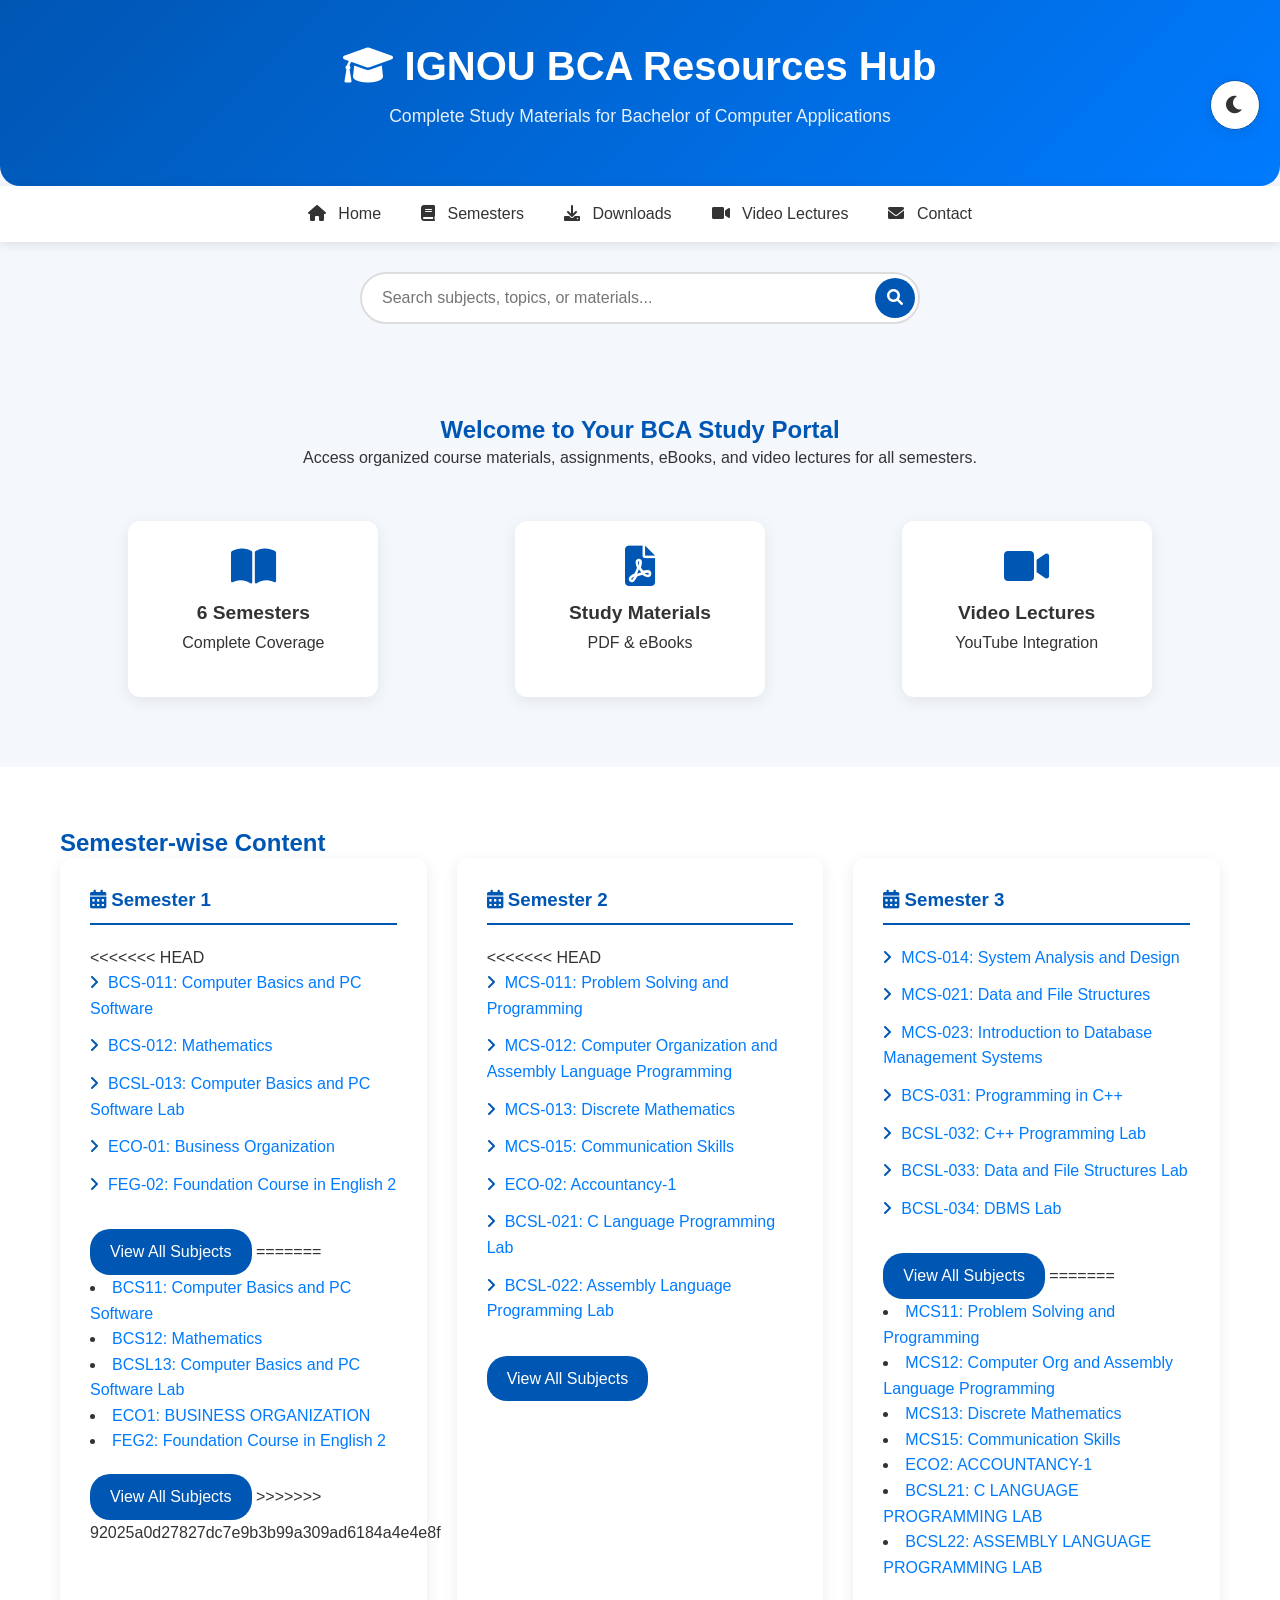
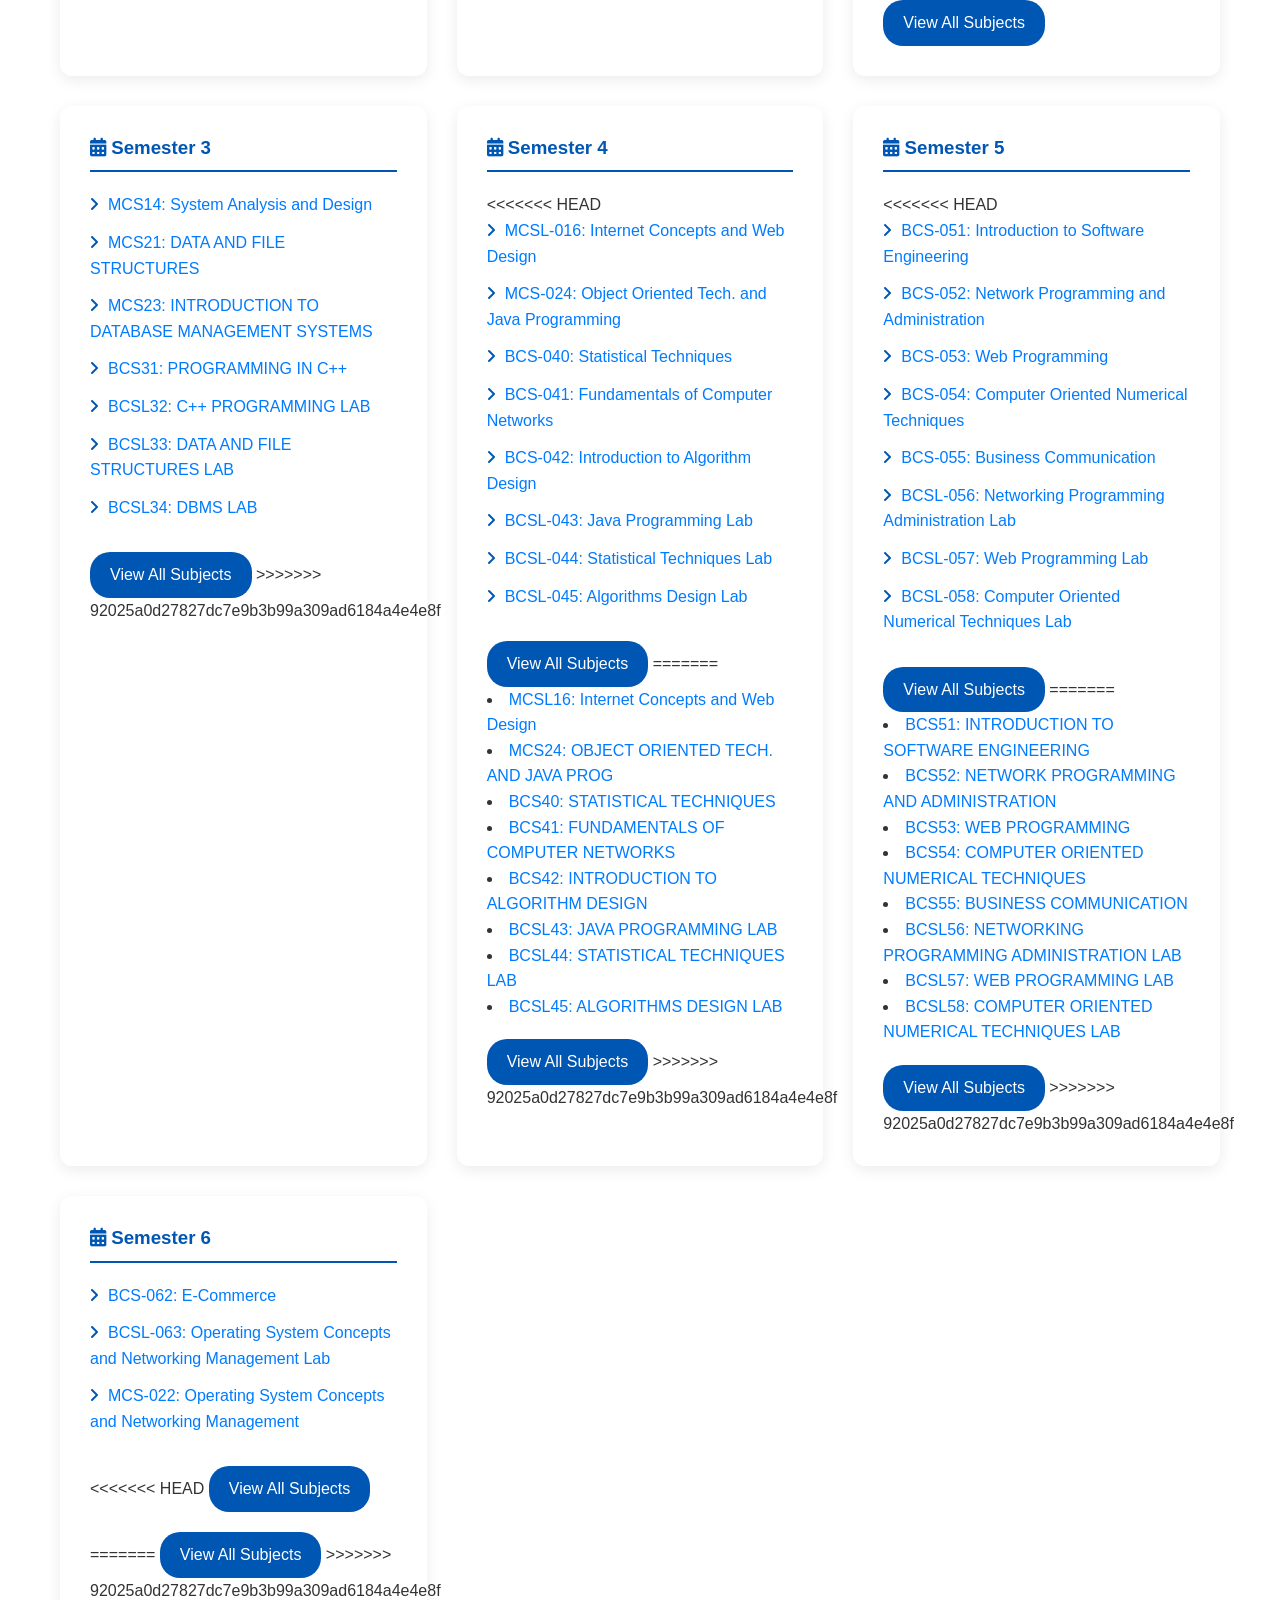
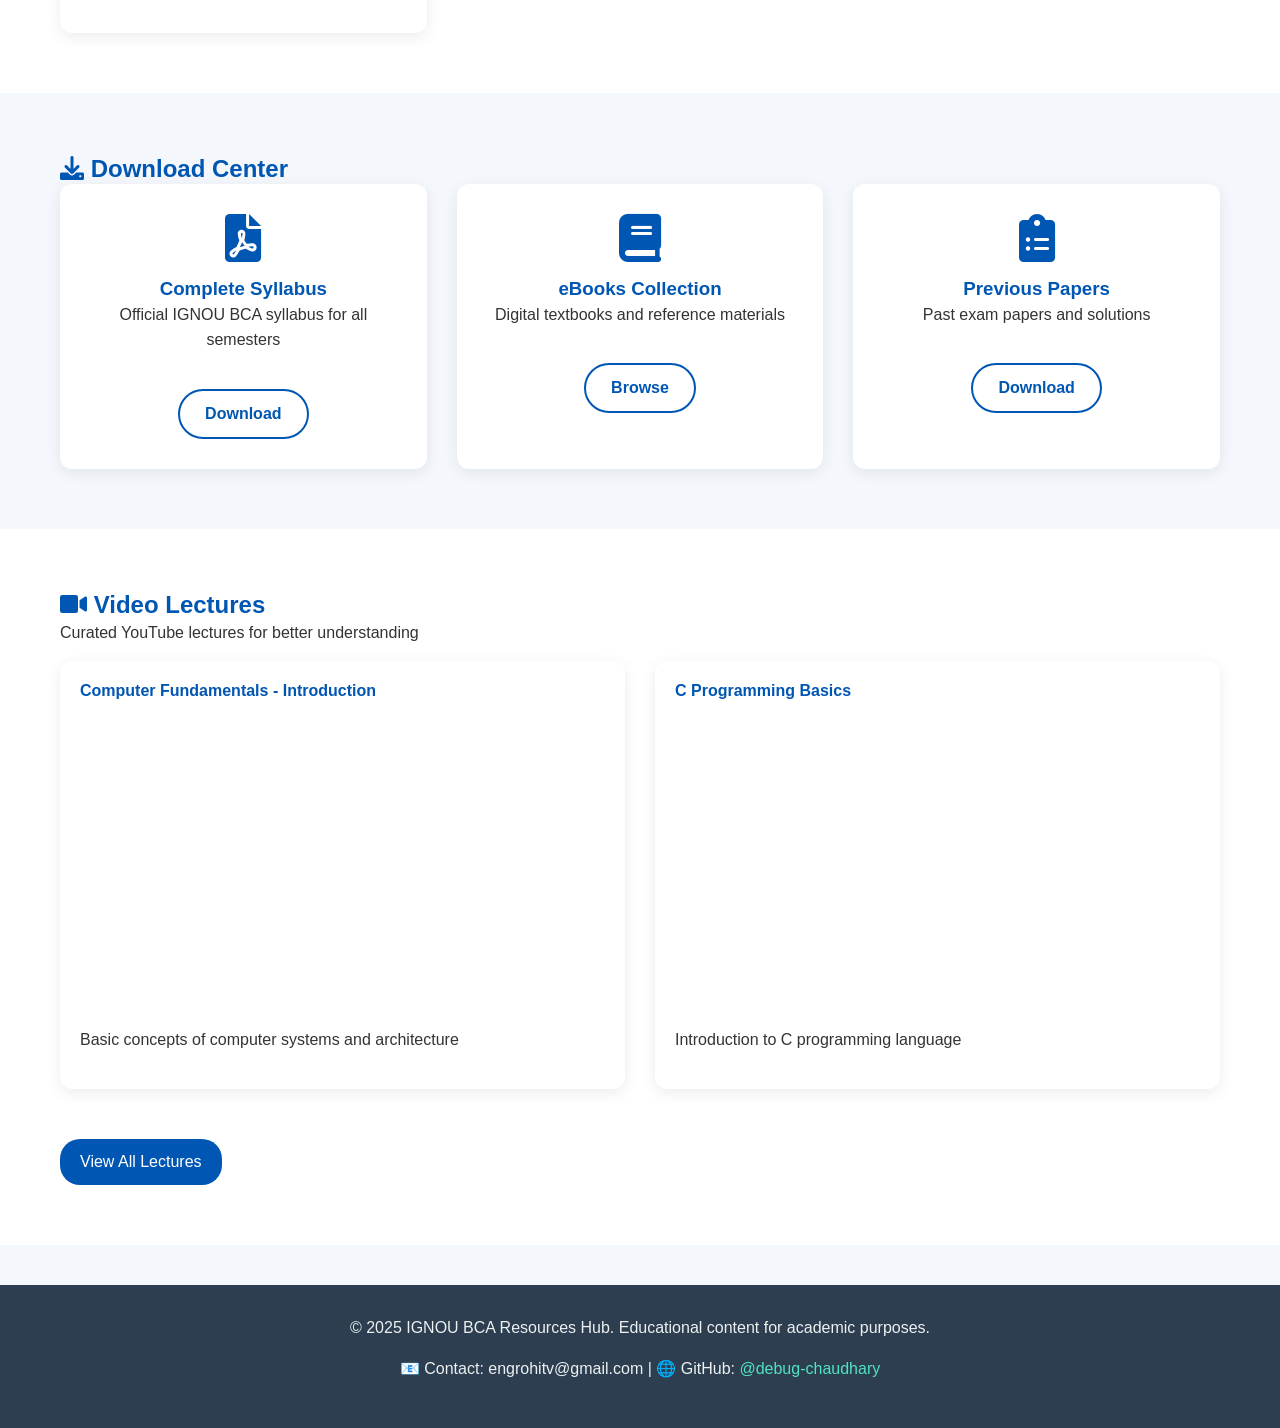
<file: index.html>
<!DOCTYPE html>
<html lang="en">
<head>
    <meta charset="UTF-8">
    <meta name="viewport" content="width=device-width, initial-scale=1.0">
    <title>IGNOU BCA Resources Hub</title>
    <link href="https://cdnjs.cloudflare.com/ajax/libs/font-awesome/6.0.0/css/all.min.css" rel="stylesheet">
    <style>
        /* --- General Styling & Variables --- */
        :root {
            --primary-color: #0056b3;
            --secondary-color: #007bff;
            --background-color: #f4f7fc;
            --text-color: #333;
            --card-bg-color: #ffffff;
            --card-shadow: 0 4px 15px rgba(0, 0, 0, 0.08);
            --border-radius: 12px;
            --transition-speed: 0.3s;
        }

        /* --- Dark Mode Palette --- */
        body.dark-mode {
            --primary-color: #4a90e2;
            --secondary-color: #50e3c2;
            --background-color: #1a1a2e;
            --text-color: #e0e0e0;
            --card-bg-color: #2c2c54;
            --card-shadow: 0 4px 20px rgba(0, 0, 0, 0.25);
        }

        /* --- Base & Typography --- */
        * {
            margin: 0;
            padding: 0;
            box-sizing: border-box;
        }

        body {
            font-family: 'Segoe UI', Tahoma, Geneva, Verdana, sans-serif;
            background-color: var(--background-color);
            color: var(--text-color);
            line-height: 1.6;
            transition: background-color var(--transition-speed), color var(--transition-speed);
        }

        .container {
            max-width: 1200px;
            margin: 0 auto;
            padding: 0 20px;
        }

        h1, h2, h3, h4 {
            line-height: 1.3;
            color: var(--primary-color);
            font-weight: 600;
        }

        p {
            margin-bottom: 1rem;
        }

        a {
            color: var(--secondary-color);
            text-decoration: none;
            transition: color var(--transition-speed);
        }

        a:hover {
            color: var(--primary-color);
            text-decoration: underline;
        }

        ul {
            list-style: none;
        }
        
        section {
            padding: 60px 0;
        }
        
        section:nth-of-type(even) {
             background-color: var(--card-bg-color);
        }


        /* --- Header --- */
        .header {
            background: linear-gradient(135deg, var(--primary-color), var(--secondary-color));
            color: #fff;
            padding: 40px 0;
            text-align: center;
            border-bottom-left-radius: 20px;
            border-bottom-right-radius: 20px;
        }

        .header h1 {
            font-size: 2.5rem;
            margin-bottom: 10px;
            color: #fff;
        }
        
        .header p {
            font-size: 1.1rem;
            opacity: 0.9;
        }

        /* --- Navigation Bar --- */
        .navbar {
            background-color: var(--card-bg-color);
            padding: 15px 0;
            position: sticky;
            top: 0;
            z-index: 1000;
            box-shadow: 0 2px 10px rgba(0, 0, 0, 0.1);
        }
        
        .nav-menu {
            display: flex;
            justify-content: center;
            align-items: center;
        }
        
        .nav-menu li {
            margin: 0 20px;
        }
        
        .nav-menu a {
            font-weight: 500;
            font-size: 1rem;
            color: var(--text-color);
        }

        .nav-menu a:hover {
            color: var(--primary-color);
            text-decoration: none;
        }
        
        .nav-menu i {
            margin-right: 8px;
        }
        
        /* --- Theme Toggle Button --- */
        .theme-toggle {
            position: fixed;
            top: 80px;
            right: 20px;
            background-color: var(--card-bg-color);
            color: var(--text-color);
            border: 1px solid var(--primary-color);
            border-radius: 50%;
            width: 50px;
            height: 50px;
            font-size: 20px;
            cursor: pointer;
            display: flex;
            justify-content: center;
            align-items: center;
            box-shadow: var(--card-shadow);
            z-index: 1001;
            transition: transform 0.2s, background-color 0.3s;
        }
        .theme-toggle:hover {
            transform: scale(1.1);
        }

        /* --- Search Bar --- */
        .search-bar-wrapper {
            position: relative;
            max-width: 600px;
            margin: 30px auto;
            padding: 0 20px;
        }

        .search-bar-input {
            width: 100%;
            padding: 15px 60px 15px 20px;
            font-size: 1rem;
            border-radius: 30px;
            border: 2px solid #ddd;
            background-color: var(--card-bg-color);
            color: var(--text-color);
            transition: border-color var(--transition-speed);
        }

        .search-bar-input:focus {
            outline: none;
            border-color: var(--primary-color);
        }
        
        .search-bar-btn {
            position: absolute;
            right: 25px;
            top: 50%;
            transform: translateY(-50%);
            background: var(--primary-color);
            color: white;
            border: none;
            border-radius: 50%;
            width: 40px;
            height: 40px;
            font-size: 16px;
            cursor: pointer;
            transition: background-color var(--transition-speed);
        }

        .search-bar-btn:hover {
            background: var(--secondary-color);
        }
        
        .search-bar-results {
            position: absolute;
            width: calc(100% - 40px);
            background: var(--card-bg-color);
            border-radius: var(--border-radius);
            box-shadow: var(--card-shadow);
            margin-top: 5px;
            max-height: 300px;
            overflow-y: auto;
            z-index: 100;
        }

        .search-bar-results a {
            display: block;
            padding: 12px 20px;
            border-bottom: 1px solid #eee;
        }

        .search-bar-results a:last-child {
            border-bottom: none;
        }
        
        /* --- Hero Section --- */
        #home {
            text-align: center;
        }

        .quick-stats {
            display: flex;
            justify-content: space-around;
            margin-top: 40px;
            flex-wrap: wrap;
        }
        
        .stat {
            background: var(--card-bg-color);
            padding: 25px;
            border-radius: var(--border-radius);
            box-shadow: var(--card-shadow);
            width: 250px;
            margin: 10px;
            transition: transform var(--transition-speed), box-shadow var(--transition-speed);
        }

        .stat:hover {
            transform: translateY(-10px);
            box-shadow: 0 8px 25px rgba(0, 0, 0, 0.12);
        }
        
        .stat i {
            font-size: 2.5rem;
            color: var(--primary-color);
            margin-bottom: 15px;
        }
        
        .stat h3 {
            font-size: 1.2rem;
            margin-bottom: 5px;
            color: var(--text-color);
        }

        /* --- Semesters Section --- */
        .semester-grid {
            display: grid;
            grid-template-columns: repeat(auto-fit, minmax(300px, 1fr));
            gap: 30px;
        }
        
        .semester-card {
            background: var(--card-bg-color);
            border-radius: var(--border-radius);
            padding: 30px;
            box-shadow: var(--card-shadow);
            transition: transform var(--transition-speed), box-shadow var(--transition-speed);
        }

        .semester-card:hover {
            transform: translateY(-5px);
        }

        .semester-card h3 {
            margin-bottom: 20px;
            border-bottom: 2px solid var(--primary-color);
            padding-bottom: 10px;
        }
        
        .semester-card ul li {
            margin-bottom: 12px;
        }
        
        .semester-card ul li a::before {
            content: '\f105'; /* Font Awesome chevron-right */
            font-family: 'Font Awesome 6 Free';
            font-weight: 900;
            margin-right: 10px;
            color: var(--primary-color);
        }

        .btn {
            display: inline-block;
            margin-top: 20px;
            background: var(--primary-color);
            color: #fff;
            padding: 10px 20px;
            border-radius: 20px;
            text-decoration: none;
            transition: background-color var(--transition-speed);
        }
        .btn:hover {
             background: var(--secondary-color);
             color: #fff;
             text-decoration: none;
        }
        
        /* --- Downloads Section --- */
        .download-grid {
            display: grid;
            grid-template-columns: repeat(auto-fit, minmax(280px, 1fr));
            gap: 30px;
            text-align: center;
        }

        .download-card {
             background: var(--card-bg-color);
             padding: 30px;
             border-radius: var(--border-radius);
             box-shadow: var(--card-shadow);
        }
        
        .download-card i {
            font-size: 3rem;
            color: var(--primary-color);
            margin-bottom: 15px;
        }

        .btn-download {
            display: inline-block;
            margin-top: 20px;
            background: transparent;
            border: 2px solid var(--primary-color);
            color: var(--primary-color);
            padding: 10px 25px;
            border-radius: 25px;
            font-weight: bold;
            transition: all var(--transition-speed);
        }

        .btn-download:hover {
            background-color: var(--primary-color);
            color: #fff;
            text-decoration: none;
        }

        /* --- Videos Section --- */
        .video-grid {
            display: grid;
            grid-template-columns: repeat(auto-fit, minmax(400px, 1fr));
            gap: 30px;
            margin-bottom: 30px;
        }
        
        .video-card {
             background: var(--card-bg-color);
             padding: 20px;
             border-radius: var(--border-radius);
             box-shadow: var(--card-shadow);
        }
        
        .video-wrapper {
            position: relative;
            padding-bottom: 56.25%; /* 16:9 aspect ratio */
            height: 0;
            overflow: hidden;
            margin: 15px 0;
            border-radius: 10px;
        }
        
        .video-wrapper iframe {
            position: absolute;
            top: 0;
            left: 0;
            width: 100%;
            height: 100%;
        }

        /* --- Footer --- */
        .footer {
            background-color: #2c3e50;
            color: #ecf0f1;
            text-align: center;
            padding: 30px 0;
            margin-top: 40px;
        }
        body.dark-mode .footer {
            background-color: #1c1c3c;
        }
        
        .footer a {
            color: #50e3c2;
        }

        /* --- Responsive Design --- */
        @media (max-width: 768px) {
            .nav-menu {
                flex-direction: column;
                align-items: center;
            }
            .nav-menu li {
                margin: 10px 0;
            }
            .semester-grid, .download-grid, .video-grid {
                grid-template-columns: 1fr;
            }
            .header h1 {
                font-size: 2rem;
            }
            .theme-toggle {
                top: auto;
                bottom: 20px;
            }
        }
    </style>
</head>
<body>
    <header class="header">
        <div class="container">
            <h1><i class="fas fa-graduation-cap"></i> IGNOU BCA Resources Hub</h1>
            <p>Complete Study Materials for Bachelor of Computer Applications</p>
        </div>
    </header>

    <nav class="navbar">
        <div class="container">
            <ul class="nav-menu">
                <li><a href="#home"><i class="fas fa-home"></i> Home</a></li>
                <li><a href="#semesters"><i class="fas fa-book"></i> Semesters</a></li>
                <li><a href="#downloads"><i class="fas fa-download"></i> Downloads</a></li>
                <li><a href="#videos"><i class="fas fa-video"></i> Video Lectures</a></li>
                <li><a href="#contact"><i class="fas fa-envelope"></i> Contact</a></li>
            </ul>
        </div>
    </nav>

    <!-- Dark Mode Toggle -->
    <button id="themeToggle" class="theme-toggle" aria-label="Toggle theme">
        <i class="fas fa-moon"></i>
    </button>

    <!-- Stylish Search Bar -->
    <div class="search-bar-wrapper">
        <input type="text" id="mainSearch" class="search-bar-input" placeholder="Search subjects, topics, or materials...">
        <button id="mainSearchBtn" class="search-bar-btn" aria-label="Search"><i class="fas fa-search"></i></button>
        <div id="mainSearchResults" class="search-bar-results"></div>
    </div>

    <main class="main-content">
        <section id="home" class="hero">
            <div class="container">
                <h2>Welcome to Your BCA Study Portal</h2>
                <p>Access organized course materials, assignments, eBooks, and video lectures for all semesters.</p>
                <div class="quick-stats">
                    <div class="stat">
                        <i class="fas fa-book-open"></i>
                        <h3>6 Semesters</h3>
                        <p>Complete Coverage</p>
                    </div>
                    <div class="stat">
                        <i class="fas fa-file-pdf"></i>
                        <h3>Study Materials</h3>
                        <p>PDF & eBooks</p>
                    </div>
                    <div class="stat">
                        <i class="fas fa-video"></i>
                        <h3>Video Lectures</h3>
                        <p>YouTube Integration</p>
                    </div>
                </div>
            </div>
        </section>

        <section id="semesters" class="semesters">
            <div class="container">
                <h2>Semester-wise Content</h2>
                <div class="semester-grid">
                    <div class="semester-card">
                        <h3><i class="fas fa-calendar-alt"></i> Semester 1</h3>
                        <ul>
<<<<<<< HEAD
                            <li><a href="semester1/bcs11.html">BCS-011: Computer Basics and PC Software</a></li>
                            <li><a href="semester1/bcs12.html">BCS-012: Mathematics</a></li>
                            <li><a href="semester1/bcsl13.html">BCSL-013: Computer Basics and PC Software Lab</a></li>
                            <li><a href="semester1/eco1.html">ECO-01: Business Organization</a></li>
                            <li><a href="semester1/feg2.html">FEG-02: Foundation Course in English 2</a></li>
                        </ul>
                        <a href="semester1/index.html" class="btn">View All Subjects</a>
=======
                            <li><a href="#downloads">BCS11: Computer Basics and PC Software</a></li>
                            <li><a href="#downloads">BCS12: Mathematics</a></li>
                            <li><a href="#downloads">BCSL13: Computer Basics and PC Software Lab</a></li>
                            <li><a href="#downloads">ECO1: BUSINESS ORGANIZATION</a></li>
                            <li><a href="#downloads">FEG2: Foundation Course in English 2</a></li>
                        </ul>
                        <a href="#semesters" class="btn">View All Subjects</a>
>>>>>>> 92025a0d27827dc7e9b3b99a309ad6184a4e4e8f
                    </div>
                    <div class="semester-card">
                        <h3><i class="fas fa-calendar-alt"></i> Semester 2</h3>
                        <ul>
<<<<<<< HEAD
                            <li><a href="semester2/mcs11.html">MCS-011: Problem Solving and Programming</a></li>
                            <li><a href="semester2/mcs12.html">MCS-012: Computer Organization and Assembly Language Programming</a></li>
                            <li><a href="semester2/mcs13.html">MCS-013: Discrete Mathematics</a></li>
                            <li><a href="semester2/mcs15.html">MCS-015: Communication Skills</a></li>
                            <li><a href="semester2/eco2.html">ECO-02: Accountancy-1</a></li>
                            <li><a href="semester2/bcsl21.html">BCSL-021: C Language Programming Lab</a></li>
                            <li><a href="semester2/bcsl22.html">BCSL-022: Assembly Language Programming Lab</a></li>
                        </ul>
                        <a href="semester2/index.html" class="btn">View All Subjects</a>
                    </div>
                    <div class="semester-card">
                        <h3><i class="fas fa-calendar-alt"></i> Semester 3</h3>
                        <ul>
                            <li><a href="semester3/mcs14.html">MCS-014: System Analysis and Design</a></li>
                            <li><a href="semester3/mcs21.html">MCS-021: Data and File Structures</a></li>
                            <li><a href="semester3/mcs23.html">MCS-023: Introduction to Database Management Systems</a></li>
                            <li><a href="semester3/bcs31.html">BCS-031: Programming in C++</a></li>
                            <li><a href="semester3/bcsl32.html">BCSL-032: C++ Programming Lab</a></li>
                            <li><a href="semester3/bcsl33.html">BCSL-033: Data and File Structures Lab</a></li>
                            <li><a href="semester3/bcsl34.html">BCSL-034: DBMS Lab</a></li>
                        </ul>
                        <a href="semester3/index.html" class="btn">View All Subjects</a>
=======
                            <li><a href="#downloads">MCS11: Problem Solving and Programming</a></li>
                            <li><a href="#downloads">MCS12: Computer Org and Assembly Language Programming</a></li>
                            <li><a href="#downloads">MCS13: Discrete Mathematics</a></li>
                            <li><a href="#downloads">MCS15: Communication Skills</a></li>
                            <li><a href="#downloads">ECO2: ACCOUNTANCY-1</a></li>
                            <li><a href="#downloads">BCSL21: C LANGUAGE PROGRAMMING LAB</a></li>
                            <li><a href="#downloads">BCSL22: ASSEMBLY LANGUAGE PROGRAMMING LAB</a></li>
                        </ul>
                        <a href="#semesters" class="btn">View All Subjects</a>
                    </div>
                    
                    <div class="semester-card">
                        <h3><i class="fas fa-calendar-alt"></i> Semester 3</h3>
                        <ul>
                            <li><a href="#downloads">MCS14: System Analysis and Design</a></li>
                            <li><a href="#downloads">MCS21: DATA AND FILE STRUCTURES</a></li>
                            <li><a href="#downloads">MCS23: INTRODUCTION TO DATABASE MANAGEMENT SYSTEMS</a></li>
                            <li><a href="#downloads">BCS31: PROGRAMMING IN C++</a></li>
                            <li><a href="#downloads">BCSL32: C++ PROGRAMMING LAB</a></li>
                            <li><a href="#downloads">BCSL33: DATA AND FILE STRUCTURES LAB</a></li>
                            <li><a href="#downloads">BCSL34: DBMS LAB</a></li>
                        </ul>
                        <a href="#semesters" class="btn">View All Subjects</a>
>>>>>>> 92025a0d27827dc7e9b3b99a309ad6184a4e4e8f
                    </div>
                    <div class="semester-card">
                        <h3><i class="fas fa-calendar-alt"></i> Semester 4</h3>
                        <ul>
<<<<<<< HEAD
                            <li><a href="semester4/mcsl16.html">MCSL-016: Internet Concepts and Web Design</a></li>
                            <li><a href="semester4/mcs24.html">MCS-024: Object Oriented Tech. and Java Programming</a></li>
                            <li><a href="semester4/bcs40.html">BCS-040: Statistical Techniques</a></li>
                            <li><a href="semester4/bcs41.html">BCS-041: Fundamentals of Computer Networks</a></li>
                            <li><a href="semester4/bcs42.html">BCS-042: Introduction to Algorithm Design</a></li>
                            <li><a href="semester4/bcsl43.html">BCSL-043: Java Programming Lab</a></li>
                            <li><a href="semester4/bcsl44.html">BCSL-044: Statistical Techniques Lab</a></li>
                            <li><a href="semester4/bcsl45.html">BCSL-045: Algorithms Design Lab</a></li>
                        </ul>
                        <a href="semester4/index.html" class="btn">View All Subjects</a>
=======
                            <li><a href="#downloads">MCSL16: Internet Concepts and Web Design</a></li>
                            <li><a href="#downloads">MCS24: OBJECT ORIENTED TECH. AND JAVA PROG</a></li>
                            <li><a href="#downloads">BCS40: STATISTICAL TECHNIQUES</a></li>
                            <li><a href="#downloads">BCS41: FUNDAMENTALS OF COMPUTER NETWORKS</a></li>
                            <li><a href="#downloads">BCS42: INTRODUCTION TO ALGORITHM DESIGN</a></li>
                            <li><a href="#downloads">BCSL43: JAVA PROGRAMMING LAB</a></li>
                            <li><a href="#downloads">BCSL44: STATISTICAL TECHNIQUES LAB</a></li>
                            <li><a href="#downloads">BCSL45: ALGORITHMS DESIGN LAB</a></li>
                        </ul>
                        <a href="#semesters" class="btn">View All Subjects</a>
>>>>>>> 92025a0d27827dc7e9b3b99a309ad6184a4e4e8f
                    </div>
                    <div class="semester-card">
                        <h3><i class="fas fa-calendar-alt"></i> Semester 5</h3>
                        <ul>
<<<<<<< HEAD
                            <li><a href="semester5/bcs51.html">BCS-051: Introduction to Software Engineering</a></li>
                            <li><a href="semester5/bcs52.html">BCS-052: Network Programming and Administration</a></li>
                            <li><a href="semester5/bcs53.html">BCS-053: Web Programming</a></li>
                            <li><a href="semester5/bcs54.html">BCS-054: Computer Oriented Numerical Techniques</a></li>
                            <li><a href="semester5/bcs55.html">BCS-055: Business Communication</a></li>
                            <li><a href="semester5/bcsl56.html">BCSL-056: Networking Programming Administration Lab</a></li>
                            <li><a href="semester5/bcsl57.html">BCSL-057: Web Programming Lab</a></li>
                            <li><a href="semester5/bcsl58.html">BCSL-058: Computer Oriented Numerical Techniques Lab</a></li>
                        </ul>
                        <a href="semester5/index.html" class="btn">View All Subjects</a>
=======
                            <li><a href="#downloads">BCS51: INTRODUCTION TO SOFTWARE ENGINEERING</a></li>
                            <li><a href="#downloads">BCS52: NETWORK PROGRAMMING AND ADMINISTRATION</a></li>
                            <li><a href="#downloads">BCS53: WEB PROGRAMMING</a></li>
                            <li><a href="#downloads">BCS54: COMPUTER ORIENTED NUMERICAL TECHNIQUES</a></li>
                            <li><a href="#downloads">BCS55: BUSINESS COMMUNICATION</a></li>
                            <li><a href="#downloads">BCSL56: NETWORKING PROGRAMMING ADMINISTRATION LAB</a></li>
                            <li><a href="#downloads">BCSL57: WEB PROGRAMMING LAB</a></li>
                            <li><a href="#downloads">BCSL58: COMPUTER ORIENTED NUMERICAL TECHNIQUES LAB</a></li>
                        </ul>
                        <a href="#semesters" class="btn">View All Subjects</a>
>>>>>>> 92025a0d27827dc7e9b3b99a309ad6184a4e4e8f
                    </div>
                    <div class="semester-card">
                        <h3><i class="fas fa-calendar-alt"></i> Semester 6</h3>
                        <ul>
                            <li><a href="#downloads">BCS-062: E-Commerce</a></li>
                            <li><a href="#downloads">BCSL-063: Operating System Concepts and Networking Management Lab</a></li>
                            <li><a href="#downloads">MCS-022: Operating System Concepts and Networking Management</a></li>
                        </ul>
<<<<<<< HEAD
                        <a href="semester6/index.html" class="btn">View All Subjects</a>
=======
                        <a href="#semesters" class="btn">View All Subjects</a>
>>>>>>> 92025a0d27827dc7e9b3b99a309ad6184a4e4e8f
                    </div>
                </div>
            </div>
        </section>

        <section id="downloads" class="downloads">
            <div class="container">
                <h2><i class="fas fa-download"></i> Download Center</h2>
                <div class="download-grid">
                    <div class="download-card">
                        <i class="fas fa-file-pdf"></i>
                        <h3>Complete Syllabus</h3>
                        <p>Official IGNOU BCA syllabus for all semesters</p>
                        <a href="#" class="btn-download">Download</a>
                    </div>
                    <div class="download-card">
                        <i class="fas fa-book"></i>
                        <h3>eBooks Collection</h3>
                        <p>Digital textbooks and reference materials</p>
                        <a href="#" class="btn-download">Browse</a>
                    </div>
                    <div class="download-card">
                        <i class="fas fa-clipboard-list"></i>
                        <h3>Previous Papers</h3>
                        <p>Past exam papers and solutions</p>
                        <a href="#" class="btn-download">Download</a>
                    </div>
                </div>
            </div>
        </section>

        <section id="videos" class="videos">
            <div class="container">
                <h2><i class="fas fa-video"></i> Video Lectures</h2>
                <p>Curated YouTube lectures for better understanding</p>
                
                <div class="video-grid">
                    <div class="video-card">
                        <h4>Computer Fundamentals - Introduction</h4>
                        <div class="video-wrapper">
                            <iframe src="https://www.youtube-nocookie.com/embed/videoseries?list=PLBlnK6fEyqRhX6r2uhhlubuF5QextdCSM" 
                                    frameborder="0" 
                                    allowfullscreen></iframe>
                        </div>
                        <p>Basic concepts of computer systems and architecture</p>
                    </div>
                    
                    <div class="video-card">
                        <h4>C Programming Basics</h4>
                        <div class="video-wrapper">
                            <iframe src="https://www.youtube-nocookie.com/embed/videoseries?list=PLBlnK6fEyqRggNE5qfaI6SSEC5Q_Fv0us" 
                                    frameborder="0" 
                                    allowfullscreen></iframe>
                        </div>
                        <p>Introduction to C programming language</p>
                    </div>
                </div>
                
                <a href="#videos" class="btn">View All Lectures</a>
            </div>
        </section>
    </main>

    <footer id="contact" class="footer">
        <div class="container">
            <p>&copy; 2025 IGNOU BCA Resources Hub. Educational content for academic purposes.</p>
            <p>📧 Contact: engrohitv@gmail.com | 🌐 GitHub: 
            <a href="https://github.com/debug-chaudhary" target="_blank" rel="noopener noreferrer">@debug-chaudhary</a>
            </p>
        </div>
    </footer>

    <script>
        document.addEventListener('DOMContentLoaded', () => {
            // --- Theme Toggler ---
            const themeToggle = document.getElementById('themeToggle');
            const themeIcon = themeToggle.querySelector('i');
            const currentTheme = localStorage.getItem('theme');

            if (currentTheme === 'dark') {
                document.body.classList.add('dark-mode');
                themeIcon.classList.remove('fa-moon');
                themeIcon.classList.add('fa-sun');
            }

            themeToggle.addEventListener('click', () => {
                document.body.classList.toggle('dark-mode');
                let theme = 'light';
                if (document.body.classList.contains('dark-mode')) {
                    theme = 'dark';
                    themeIcon.classList.remove('fa-moon');
                    themeIcon.classList.add('fa-sun');
                } else {
                    themeIcon.classList.remove('fa-sun');
                    themeIcon.classList.add('fa-moon');
                }
                localStorage.setItem('theme', theme);
            });

            // --- Search Functionality ---
            const searchInput = document.getElementById('mainSearch');
            const searchResultsContainer = document.getElementById('mainSearchResults');
            
            const searchableItems = [];
            // Gather all links from semester cards to make them searchable
            document.querySelectorAll('.semester-card a').forEach(link => {
                if(link.textContent && !link.classList.contains('btn')) {
                     searchableItems.push({
                        text: link.textContent.trim(),
                        href: link.getAttribute('href')
                     });
                }
            });

            const displayResults = (results) => {
                searchResultsContainer.innerHTML = '';
                if (results.length === 0) {
                    searchResultsContainer.style.display = 'none';
                    return;
                }
                
                results.forEach(item => {
                    const link = document.createElement('a');
                    link.href = item.href;
                    link.textContent = item.text;
                    searchResultsContainer.appendChild(link);
                });
                searchResultsContainer.style.display = 'block';
            };

            searchInput.addEventListener('keyup', () => {
                const query = searchInput.value.toLowerCase().trim();
                
                if (query.length < 2) {
                    searchResultsContainer.style.display = 'none';
                    return;
                }

                const filteredItems = searchableItems.filter(item => 
                    item.text.toLowerCase().includes(query)
                );
                
                displayResults(filteredItems);
            });

            // Hide search results when clicking outside
            document.addEventListener('click', (e) => {
                if (!searchResultsContainer.contains(e.target) && e.target !== searchInput) {
                    searchResultsContainer.style.display = 'none';
                }
            });

            // Smooth scrolling for nav links
            document.querySelectorAll('a[href^="#"]').forEach(anchor => {
                anchor.addEventListener('click', function (e) {
                    e.preventDefault();
                    document.querySelector(this.getAttribute('href')).scrollIntoView({
                        behavior: 'smooth'
                    });
                });
            });

        });
    </script>
</body>
</html>
</file>
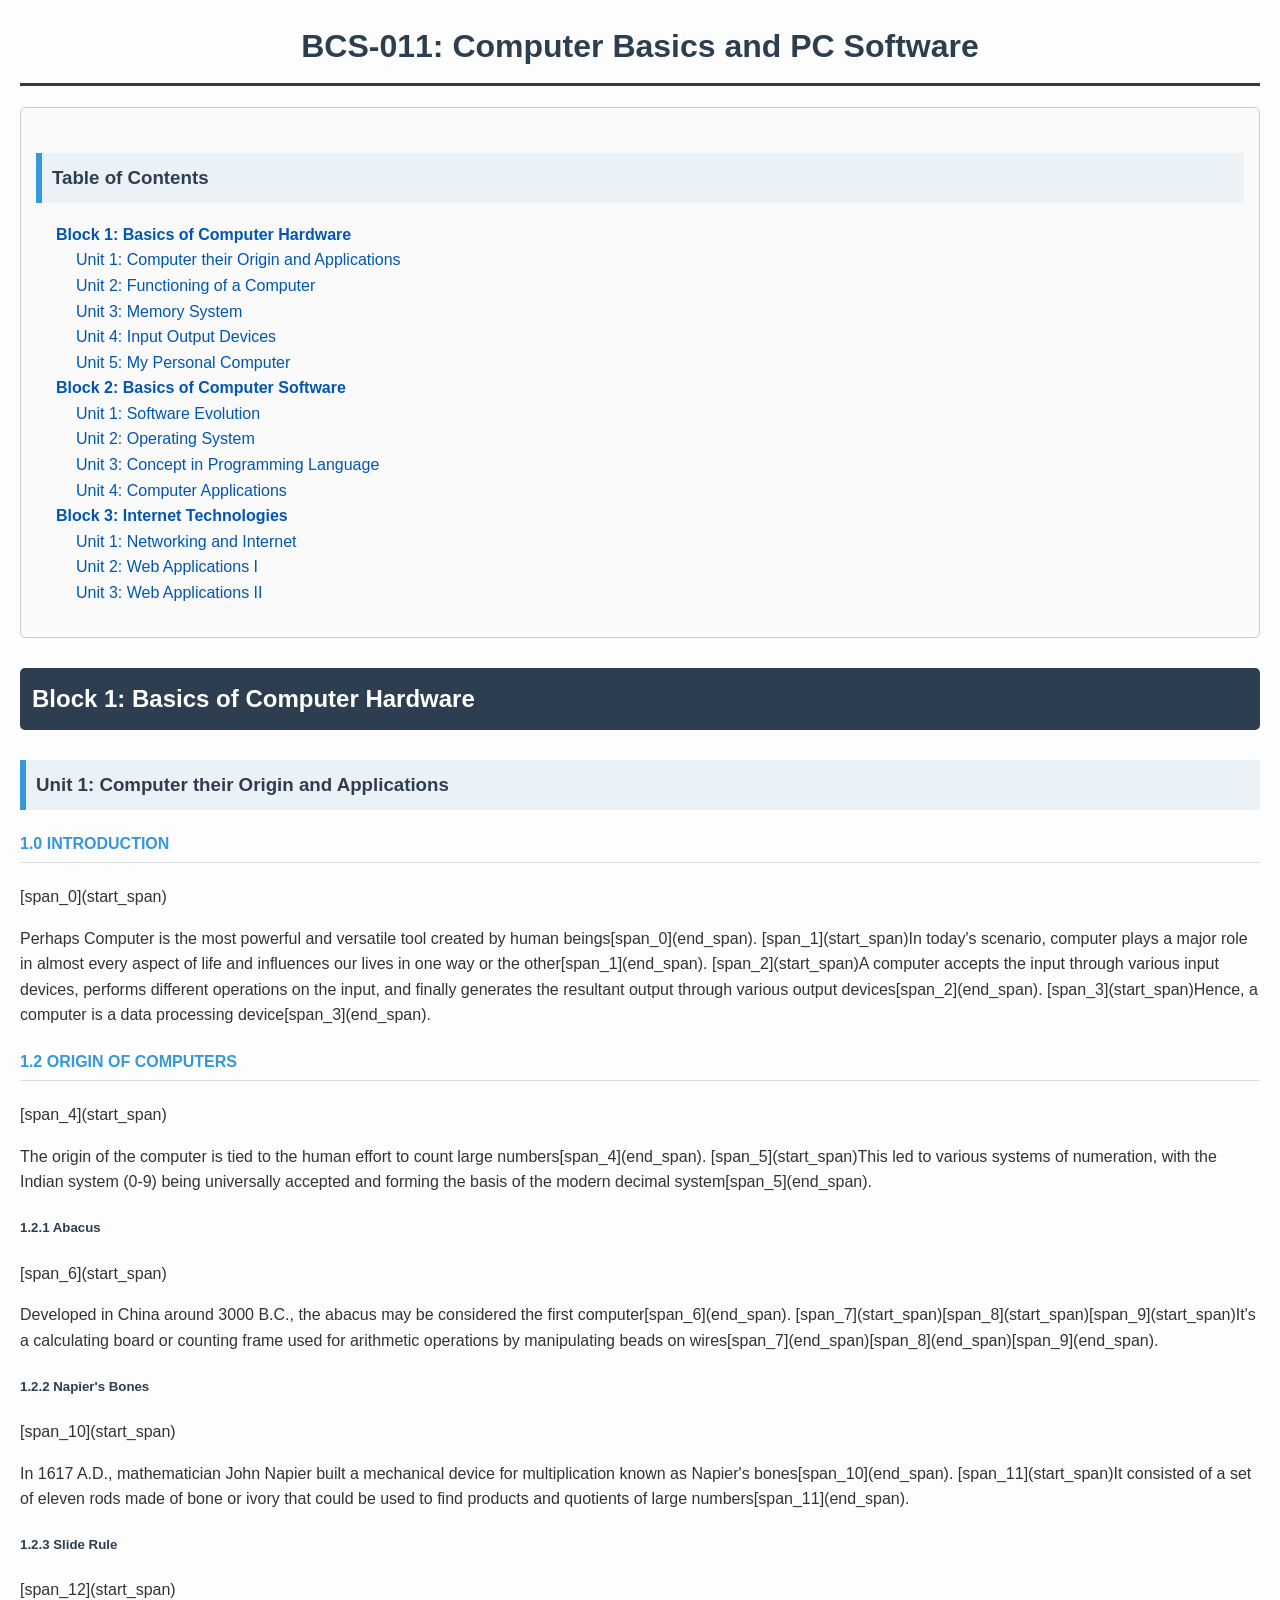
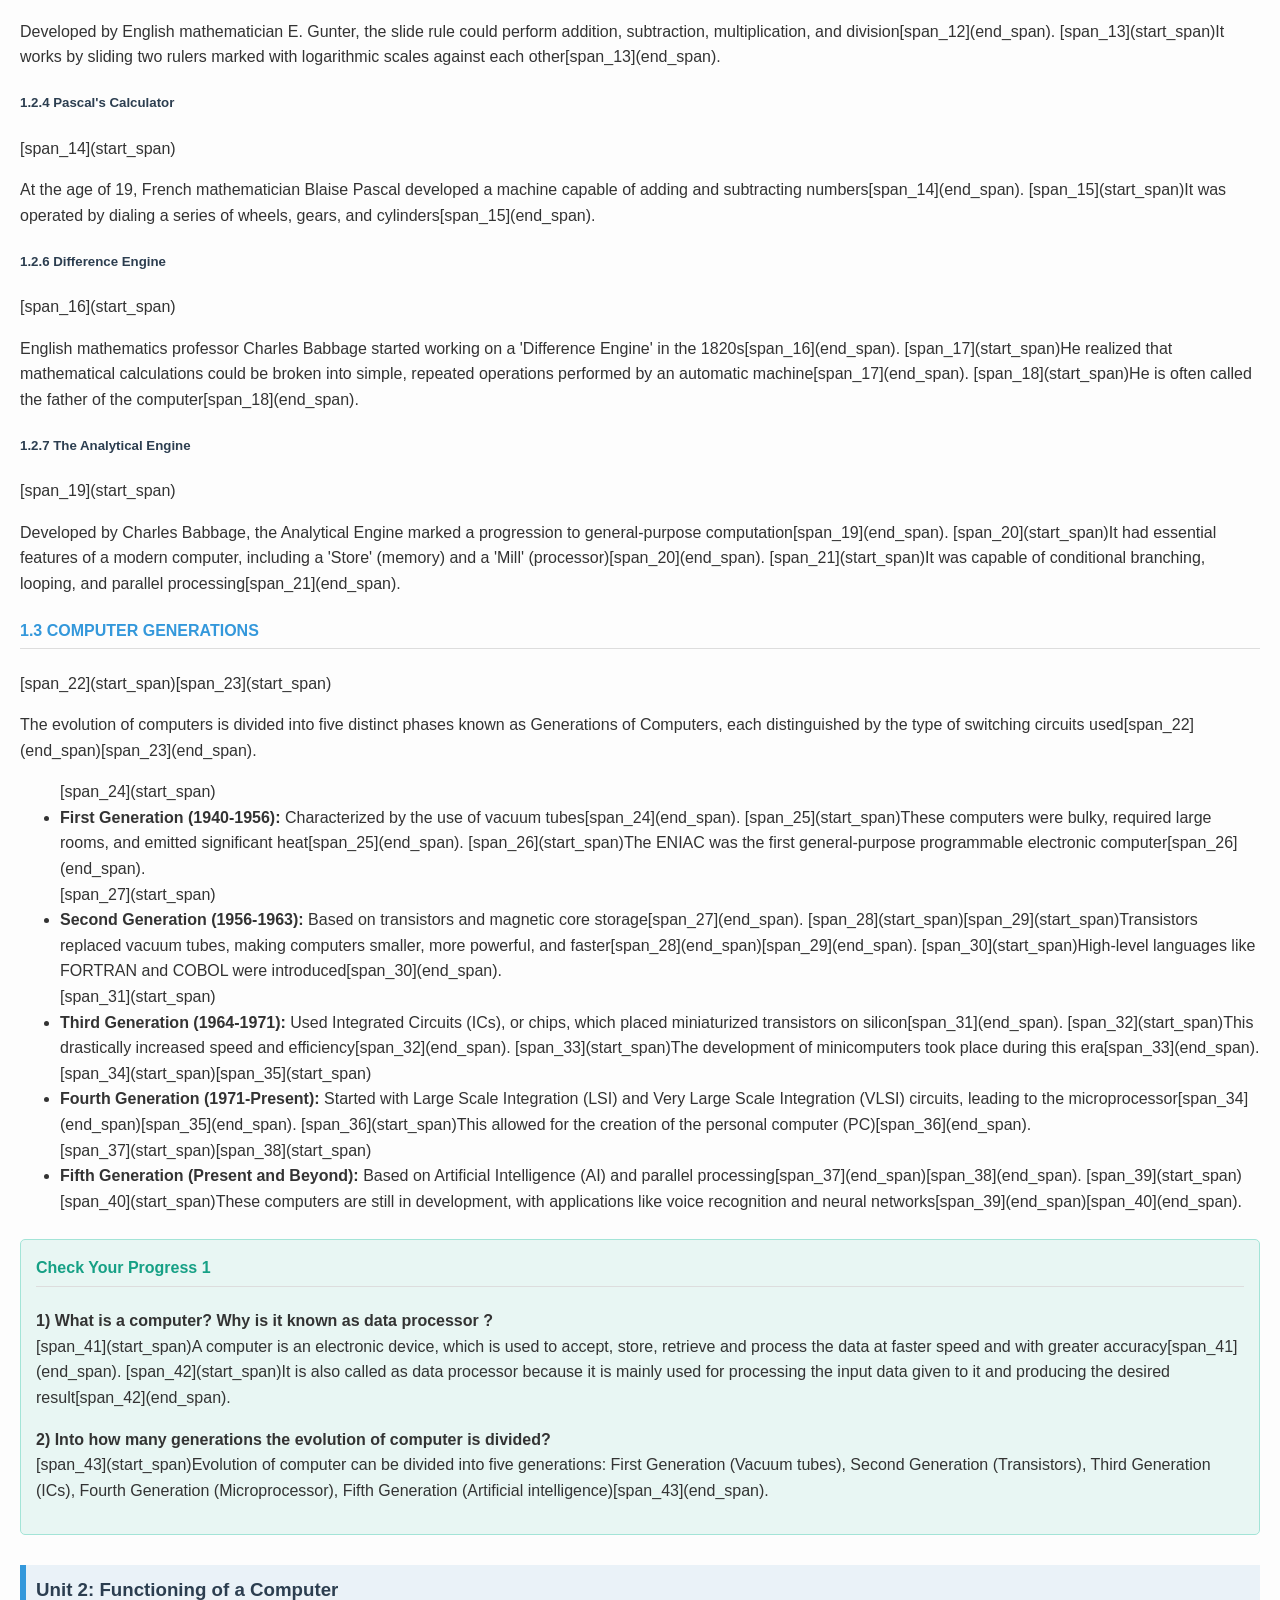
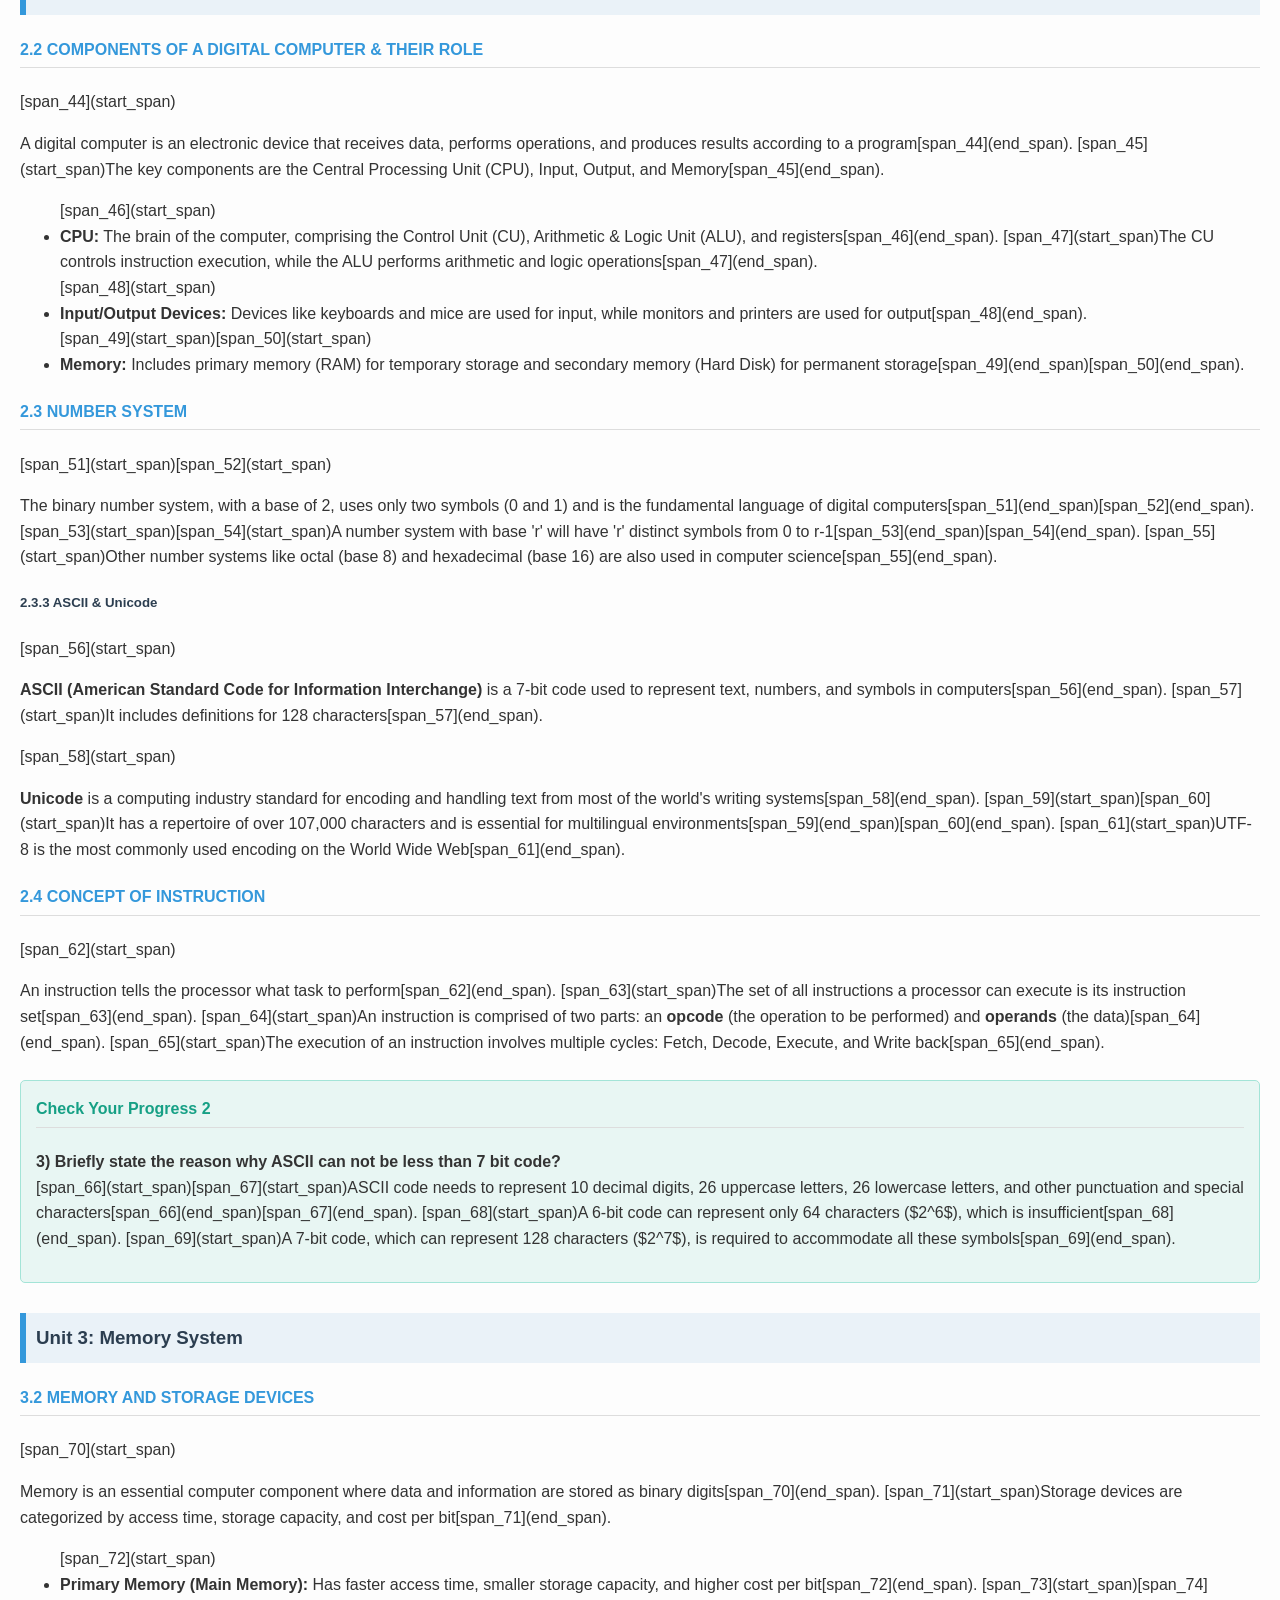
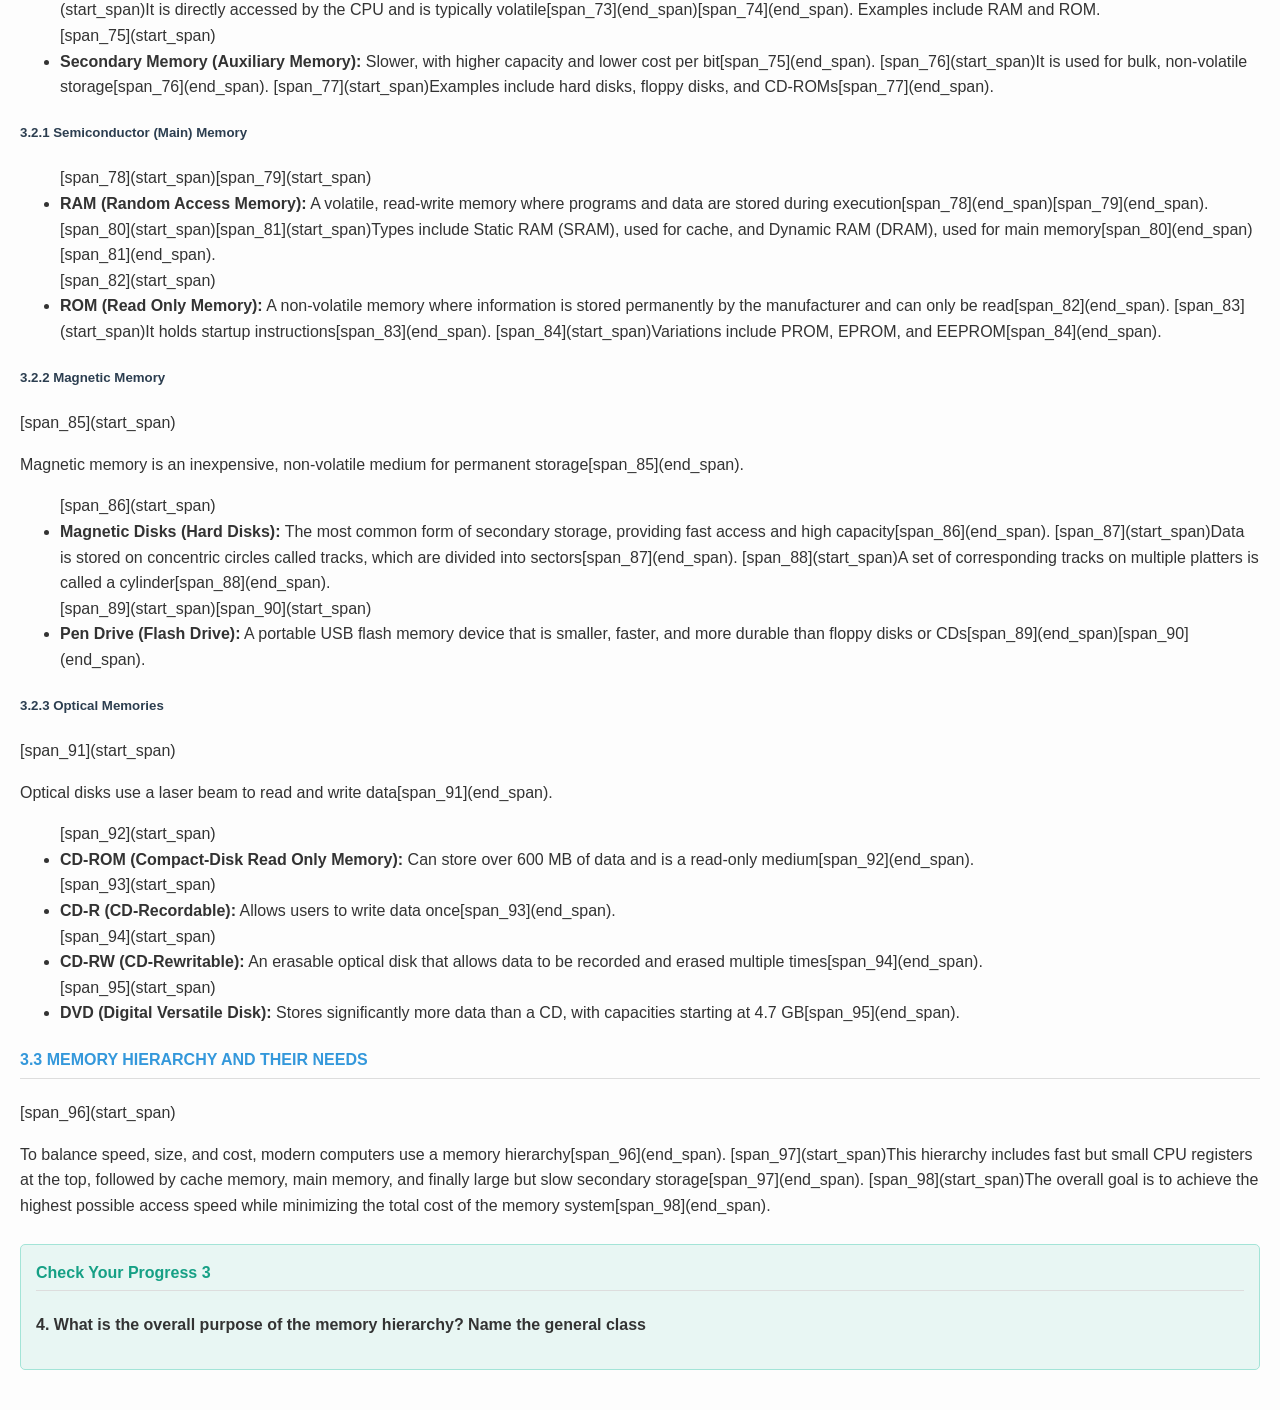
<file: semester2/index.html>
<!DOCTYPE html>
<html lang="en">
<head>
    <meta charset="UTF-8">
    <meta name="viewport" content="width=device-width, initial-scale=1.0">
    <title>BCS-011: Computer Basics and PC Software (Complete)</title>
    <style>
        body {
            font-family: Arial, sans-serif;
            line-height: 1.6;
            margin: 20px;
            background-color: #fdfdfd;
            color: #333;
        }
        h1, h2, h3, h4, h5 {
            color: #2c3e50;
        }
        h1 {
            border-bottom: 3px solid #2c3e50;
            padding-bottom: 10px;
            text-align: center;
        }
        h2 {
            background-color: #2c3e50;
            color: #ffffff;
            padding: 12px;
            border-radius: 5px;
        }
        h3 {
            background-color: #eaf2f8;
            padding: 10px;
            border-left: 6px solid #3498db;
            margin-top: 30px;
        }
        h4 {
            color: #3498db;
            border-bottom: 1px solid #ddd;
            padding-bottom: 5px;
        }
        .toc {
            border: 1px solid #ccc;
            padding: 15px;
            margin-bottom: 30px;
            background-color: #fafafa;
            border-radius: 5px;
        }
        .toc ul {
            list-style-type: none;
            padding-left: 20px;
        }
        .toc a {
            text-decoration: none;
            color: #0056b3;
        }
        .toc a:hover {
            text-decoration: underline;
        }
        .content-block {
            margin-bottom: 40px;
        }
        .unit {
            margin-top: 20px;
        }
        table {
            width: 100%;
            border-collapse: collapse;
            margin: 20px 0;
        }
        th, td {
            border: 1px solid #ddd;
            padding: 10px;
            text-align: left;
        }
        th {
            background-color: #f2f2f2;
        }
        code {
            background-color: #eee;
            padding: 2px 5px;
            border-radius: 3px;
            font-family: "Courier New", Courier, monospace;
        }
        .check-progress {
            background-color: #e8f6f3;
            border: 1px solid #a3e4d7;
            padding: 15px;
            margin-top: 25px;
            border-radius: 5px;
        }
        .check-progress h4 {
            color: #16a085;
            margin-top: 0;
        }
        blockquote {
            font-style: italic;
            border-left: 4px solid #ccc;
            padding-left: 15px;
            color: #555;
        }
        .image-placeholder {
            border: 2px dashed #ccc;
            padding: 20px;
            text-align: center;
            margin: 20px 0;
            background-color: #f9f9f9;
            color: #777;
        }
    </style>
</head>
<body>

    <h1>BCS-011: Computer Basics and PC Software</h1>

    <div class="toc">
        <h3>Table of Contents</h3>
        <ul>
            <li><a href="#block1"><b>Block 1: Basics of Computer Hardware</b></a>
                <ul>
                    <li><a href="#unit1-1">Unit 1: Computer their Origin and Applications</a></li>
                    <li><a href="#unit1-2">Unit 2: Functioning of a Computer</a></li>
                    <li><a href="#unit1-3">Unit 3: Memory System</a></li>
                    <li><a href="#unit1-4">Unit 4: Input Output Devices</a></li>
                    <li><a href="#unit1-5">Unit 5: My Personal Computer</a></li>
                </ul>
            </li>
            <li><a href="#block2"><b>Block 2: Basics of Computer Software</b></a>
                <ul>
                    <li><a href="#unit2-1">Unit 1: Software Evolution</a></li>
                    <li><a href="#unit2-2">Unit 2: Operating System</a></li>
                    <li><a href="#unit2-3">Unit 3: Concept in Programming Language</a></li>
                    <li><a href="#unit2-4">Unit 4: Computer Applications</a></li>
                </ul>
            </li>
            <li><a href="#block3"><b>Block 3: Internet Technologies</b></a>
                <ul>
                    <li><a href="#unit3-1">Unit 1: Networking and Internet</a></li>
                    <li><a href="#unit3-2">Unit 2: Web Applications I</a></li>
                    <li><a href="#unit3-3">Unit 3: Web Applications II</a></li>
                </ul>
            </li>
        </ul>
    </div>

    <div id="block1" class="content-block">
        <h2>Block 1: Basics of Computer Hardware</h2>
        
        <div id="unit1-1" class="unit">
            <h3>Unit 1: Computer their Origin and Applications</h3>
            <h4>1.0 INTRODUCTION</h4>
            [span_0](start_span)<p>Perhaps Computer is the most powerful and versatile tool created by human beings[span_0](end_span). [span_1](start_span)In today's scenario, computer plays a major role in almost every aspect of life and influences our lives in one way or the other[span_1](end_span). [span_2](start_span)A computer accepts the input through various input devices, performs different operations on the input, and finally generates the resultant output through various output devices[span_2](end_span). [span_3](start_span)Hence, a computer is a data processing device[span_3](end_span).</p>
            
            <h4>1.2 ORIGIN OF COMPUTERS</h4>
            [span_4](start_span)<p>The origin of the computer is tied to the human effort to count large numbers[span_4](end_span). [span_5](start_span)This led to various systems of numeration, with the Indian system (0-9) being universally accepted and forming the basis of the modern decimal system[span_5](end_span).</p>
            
            <h5>1.2.1 Abacus</h5>
            [span_6](start_span)<p>Developed in China around 3000 B.C., the abacus may be considered the first computer[span_6](end_span). [span_7](start_span)[span_8](start_span)[span_9](start_span)It's a calculating board or counting frame used for arithmetic operations by manipulating beads on wires[span_7](end_span)[span_8](end_span)[span_9](end_span).</p>

            <h5>1.2.2 Napier's Bones</h5>
            [span_10](start_span)<p>In 1617 A.D., mathematician John Napier built a mechanical device for multiplication known as Napier's bones[span_10](end_span). [span_11](start_span)It consisted of a set of eleven rods made of bone or ivory that could be used to find products and quotients of large numbers[span_11](end_span).</p>

            <h5>1.2.3 Slide Rule</h5>
            [span_12](start_span)<p>Developed by English mathematician E. Gunter, the slide rule could perform addition, subtraction, multiplication, and division[span_12](end_span). [span_13](start_span)It works by sliding two rulers marked with logarithmic scales against each other[span_13](end_span).</p>

            <h5>1.2.4 Pascal's Calculator</h5>
            [span_14](start_span)<p>At the age of 19, French mathematician Blaise Pascal developed a machine capable of adding and subtracting numbers[span_14](end_span). [span_15](start_span)It was operated by dialing a series of wheels, gears, and cylinders[span_15](end_span).</p>
            
            <h5>1.2.6 Difference Engine</h5>
            [span_16](start_span)<p>English mathematics professor Charles Babbage started working on a 'Difference Engine' in the 1820s[span_16](end_span). [span_17](start_span)He realized that mathematical calculations could be broken into simple, repeated operations performed by an automatic machine[span_17](end_span). [span_18](start_span)He is often called the father of the computer[span_18](end_span).</p>

            <h5>1.2.7 The Analytical Engine</h5>
            [span_19](start_span)<p>Developed by Charles Babbage, the Analytical Engine marked a progression to general-purpose computation[span_19](end_span). [span_20](start_span)It had essential features of a modern computer, including a 'Store' (memory) and a 'Mill' (processor)[span_20](end_span). [span_21](start_span)It was capable of conditional branching, looping, and parallel processing[span_21](end_span).</p>
            
            <h4>1.3 COMPUTER GENERATIONS</h4>
            [span_22](start_span)[span_23](start_span)<p>The evolution of computers is divided into five distinct phases known as Generations of Computers, each distinguished by the type of switching circuits used[span_22](end_span)[span_23](end_span).</p>
            <ul>
                [span_24](start_span)<li><strong>First Generation (1940-1956):</strong> Characterized by the use of vacuum tubes[span_24](end_span). [span_25](start_span)These computers were bulky, required large rooms, and emitted significant heat[span_25](end_span). [span_26](start_span)The ENIAC was the first general-purpose programmable electronic computer[span_26](end_span).</li>
                [span_27](start_span)<li><strong>Second Generation (1956-1963):</strong> Based on transistors and magnetic core storage[span_27](end_span). [span_28](start_span)[span_29](start_span)Transistors replaced vacuum tubes, making computers smaller, more powerful, and faster[span_28](end_span)[span_29](end_span). [span_30](start_span)High-level languages like FORTRAN and COBOL were introduced[span_30](end_span).</li>
                [span_31](start_span)<li><strong>Third Generation (1964-1971):</strong> Used Integrated Circuits (ICs), or chips, which placed miniaturized transistors on silicon[span_31](end_span). [span_32](start_span)This drastically increased speed and efficiency[span_32](end_span). [span_33](start_span)The development of minicomputers took place during this era[span_33](end_span).</li>
                [span_34](start_span)[span_35](start_span)<li><strong>Fourth Generation (1971-Present):</strong> Started with Large Scale Integration (LSI) and Very Large Scale Integration (VLSI) circuits, leading to the microprocessor[span_34](end_span)[span_35](end_span). [span_36](start_span)This allowed for the creation of the personal computer (PC)[span_36](end_span).</li>
                [span_37](start_span)[span_38](start_span)<li><strong>Fifth Generation (Present and Beyond):</strong> Based on Artificial Intelligence (AI) and parallel processing[span_37](end_span)[span_38](end_span). [span_39](start_span)[span_40](start_span)These computers are still in development, with applications like voice recognition and neural networks[span_39](end_span)[span_40](end_span).</li>
            </ul>

            <div class="check-progress">
                <h4>Check Your Progress 1</h4>
                <p><strong>1) What is a computer? Why is it known as data processor ?</strong><br/>
                [span_41](start_span)A computer is an electronic device, which is used to accept, store, retrieve and process the data at faster speed and with greater accuracy[span_41](end_span). [span_42](start_span)It is also called as data processor because it is mainly used for processing the input data given to it and producing the desired result[span_42](end_span).</p>
                <p><strong>2) Into how many generations the evolution of computer is divided?</strong><br/>
                [span_43](start_span)Evolution of computer can be divided into five generations: First Generation (Vacuum tubes), Second Generation (Transistors), Third Generation (ICs), Fourth Generation (Microprocessor), Fifth Generation (Artificial intelligence)[span_43](end_span).</p>
            </div>
        </div>

        <div id="unit1-2" class="unit">
            <h3>Unit 2: Functioning of a Computer</h3>
            <h4>2.2 COMPONENTS OF A DIGITAL COMPUTER & THEIR ROLE</h4>
            [span_44](start_span)<p>A digital computer is an electronic device that receives data, performs operations, and produces results according to a program[span_44](end_span). [span_45](start_span)The key components are the Central Processing Unit (CPU), Input, Output, and Memory[span_45](end_span).</p>
            <ul>
                [span_46](start_span)<li><strong>CPU:</strong> The brain of the computer, comprising the Control Unit (CU), Arithmetic & Logic Unit (ALU), and registers[span_46](end_span). [span_47](start_span)The CU controls instruction execution, while the ALU performs arithmetic and logic operations[span_47](end_span).</li>
                [span_48](start_span)<li><strong>Input/Output Devices:</strong> Devices like keyboards and mice are used for input, while monitors and printers are used for output[span_48](end_span).</li>
                [span_49](start_span)[span_50](start_span)<li><strong>Memory:</strong> Includes primary memory (RAM) for temporary storage and secondary memory (Hard Disk) for permanent storage[span_49](end_span)[span_50](end_span).</li>
            </ul>

            <h4>2.3 NUMBER SYSTEM</h4>
            [span_51](start_span)[span_52](start_span)<p>The binary number system, with a base of 2, uses only two symbols (0 and 1) and is the fundamental language of digital computers[span_51](end_span)[span_52](end_span). [span_53](start_span)[span_54](start_span)A number system with base 'r' will have 'r' distinct symbols from 0 to r-1[span_53](end_span)[span_54](end_span). [span_55](start_span)Other number systems like octal (base 8) and hexadecimal (base 16) are also used in computer science[span_55](end_span).</p>
            
            <h5>2.3.3 ASCII & Unicode</h5>
            [span_56](start_span)<p><strong>ASCII (American Standard Code for Information Interchange)</strong> is a 7-bit code used to represent text, numbers, and symbols in computers[span_56](end_span). [span_57](start_span)It includes definitions for 128 characters[span_57](end_span).</p>
            [span_58](start_span)<p><strong>Unicode</strong> is a computing industry standard for encoding and handling text from most of the world's writing systems[span_58](end_span). [span_59](start_span)[span_60](start_span)It has a repertoire of over 107,000 characters and is essential for multilingual environments[span_59](end_span)[span_60](end_span). [span_61](start_span)UTF-8 is the most commonly used encoding on the World Wide Web[span_61](end_span).</p>
            
            <h4>2.4 CONCEPT OF INSTRUCTION</h4>
            [span_62](start_span)<p>An instruction tells the processor what task to perform[span_62](end_span). [span_63](start_span)The set of all instructions a processor can execute is its instruction set[span_63](end_span). [span_64](start_span)An instruction is comprised of two parts: an <strong>opcode</strong> (the operation to be performed) and <strong>operands</strong> (the data)[span_64](end_span). [span_65](start_span)The execution of an instruction involves multiple cycles: Fetch, Decode, Execute, and Write back[span_65](end_span).</p>

            <div class="check-progress">
                <h4>Check Your Progress 2</h4>
                <p><strong>3) Briefly state the reason why ASCII can not be less than 7 bit code?</strong><br/>
                [span_66](start_span)[span_67](start_span)ASCII code needs to represent 10 decimal digits, 26 uppercase letters, 26 lowercase letters, and other punctuation and special characters[span_66](end_span)[span_67](end_span). [span_68](start_span)A 6-bit code can represent only 64 characters ($2^6$), which is insufficient[span_68](end_span). [span_69](start_span)A 7-bit code, which can represent 128 characters ($2^7$), is required to accommodate all these symbols[span_69](end_span).</p>
            </div>
        </div>

        <div id="unit1-3" class="unit">
            <h3>Unit 3: Memory System</h3>
            <h4>3.2 MEMORY AND STORAGE DEVICES</h4>
            [span_70](start_span)<p>Memory is an essential computer component where data and information are stored as binary digits[span_70](end_span). [span_71](start_span)Storage devices are categorized by access time, storage capacity, and cost per bit[span_71](end_span).</p>
            <ul>
                [span_72](start_span)<li><strong>Primary Memory (Main Memory):</strong> Has faster access time, smaller storage capacity, and higher cost per bit[span_72](end_span). [span_73](start_span)[span_74](start_span)It is directly accessed by the CPU and is typically volatile[span_73](end_span)[span_74](end_span). Examples include RAM and ROM.</li>
                [span_75](start_span)<li><strong>Secondary Memory (Auxiliary Memory):</strong> Slower, with higher capacity and lower cost per bit[span_75](end_span). [span_76](start_span)It is used for bulk, non-volatile storage[span_76](end_span). [span_77](start_span)Examples include hard disks, floppy disks, and CD-ROMs[span_77](end_span).</li>
            </ul>
            
            <h5>3.2.1 Semiconductor (Main) Memory</h5>
            <ul>
                [span_78](start_span)[span_79](start_span)<li><strong>RAM (Random Access Memory):</strong> A volatile, read-write memory where programs and data are stored during execution[span_78](end_span)[span_79](end_span). [span_80](start_span)[span_81](start_span)Types include Static RAM (SRAM), used for cache, and Dynamic RAM (DRAM), used for main memory[span_80](end_span)[span_81](end_span).</li>
                [span_82](start_span)<li><strong>ROM (Read Only Memory):</strong> A non-volatile memory where information is stored permanently by the manufacturer and can only be read[span_82](end_span). [span_83](start_span)It holds startup instructions[span_83](end_span). [span_84](start_span)Variations include PROM, EPROM, and EEPROM[span_84](end_span).</li>
            </ul>
            
            <h5>3.2.2 Magnetic Memory</h5>
            [span_85](start_span)<p>Magnetic memory is an inexpensive, non-volatile medium for permanent storage[span_85](end_span).</p>
            <ul>
                [span_86](start_span)<li><strong>Magnetic Disks (Hard Disks):</strong> The most common form of secondary storage, providing fast access and high capacity[span_86](end_span). [span_87](start_span)Data is stored on concentric circles called tracks, which are divided into sectors[span_87](end_span). [span_88](start_span)A set of corresponding tracks on multiple platters is called a cylinder[span_88](end_span).</li>
                [span_89](start_span)[span_90](start_span)<li><strong>Pen Drive (Flash Drive):</strong> A portable USB flash memory device that is smaller, faster, and more durable than floppy disks or CDs[span_89](end_span)[span_90](end_span).</li>
            </ul>

            <h5>3.2.3 Optical Memories</h5>
            [span_91](start_span)<p>Optical disks use a laser beam to read and write data[span_91](end_span).</p>
            <ul>
                [span_92](start_span)<li><strong>CD-ROM (Compact-Disk Read Only Memory):</strong> Can store over 600 MB of data and is a read-only medium[span_92](end_span).</li>
                [span_93](start_span)<li><strong>CD-R (CD-Recordable):</strong> Allows users to write data once[span_93](end_span).</li>
                [span_94](start_span)<li><strong>CD-RW (CD-Rewritable):</strong> An erasable optical disk that allows data to be recorded and erased multiple times[span_94](end_span).</li>
                [span_95](start_span)<li><strong>DVD (Digital Versatile Disk):</strong> Stores significantly more data than a CD, with capacities starting at 4.7 GB[span_95](end_span).</li>
            </ul>

            <h4>3.3 MEMORY HIERARCHY AND THEIR NEEDS</h4>
            [span_96](start_span)<p>To balance speed, size, and cost, modern computers use a memory hierarchy[span_96](end_span). [span_97](start_span)This hierarchy includes fast but small CPU registers at the top, followed by cache memory, main memory, and finally large but slow secondary storage[span_97](end_span). [span_98](start_span)The overall goal is to achieve the highest possible access speed while minimizing the total cost of the memory system[span_98](end_span).</p>

            <div class="check-progress">
                <h4>Check Your Progress 3</h4>
                <p><strong>4. What is the overall purpose of the memory hierarchy? Name the general class
</file>
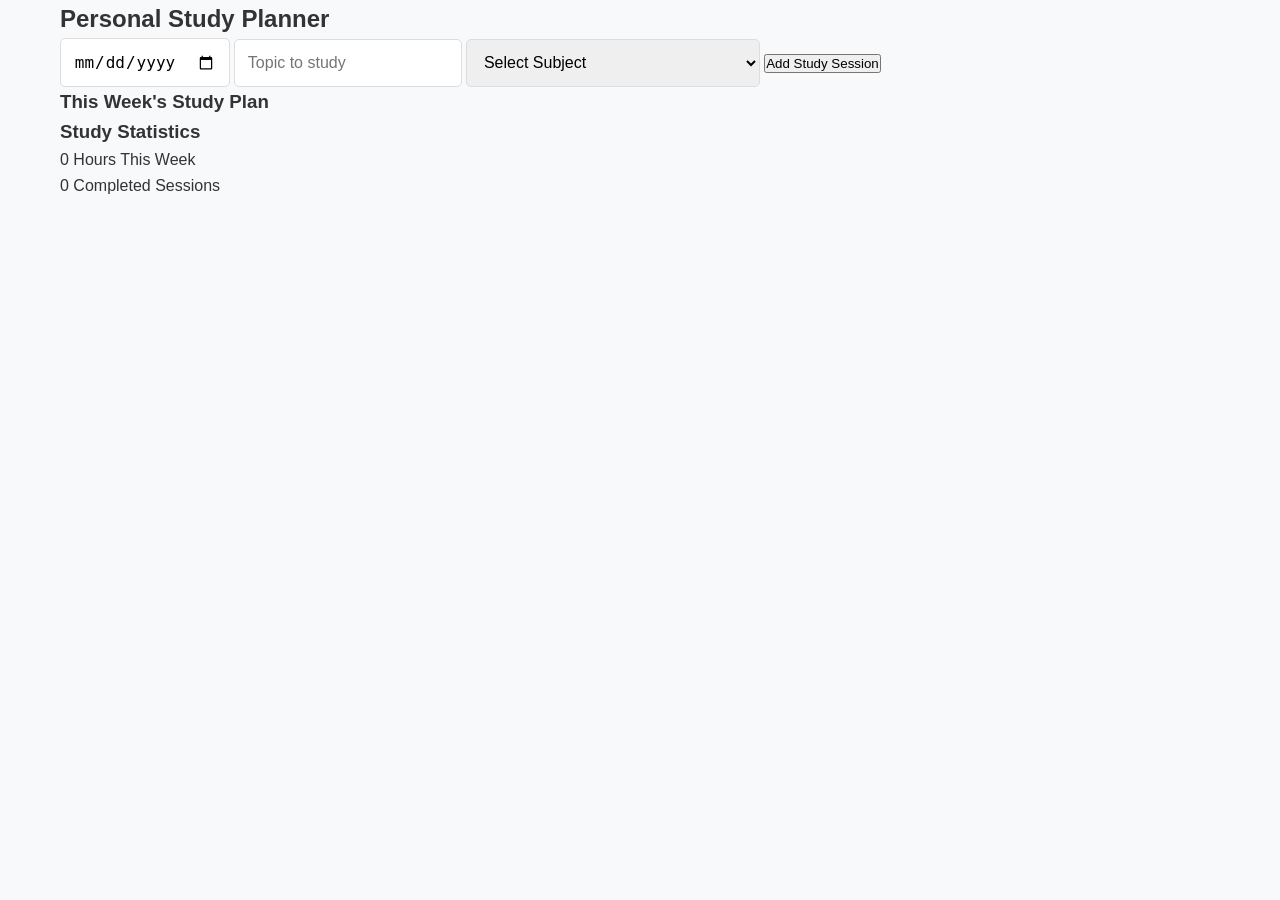
<file: resources/study-planner.html>
<!DOCTYPE html>
<html lang="en">
<head>
    <meta charset="UTF-8">
    <meta name="viewport" content="width=device-width, initial-scale=1.0">
    <title>Study Planner | IGNOU BCA</title>
    <link rel="stylesheet" href="../style.css">
</head>
<body>
    <main class="main-content">
        <div class="container">
            <div class="study-planner">
                <h2>Personal Study Planner</h2>
                
                <div class="planner-controls">
                    <input type="date" id="studyDate">
                    <input type="text" id="studyTopic" placeholder="Topic to study">
                    <select id="studySubject">
                        <option value="">Select Subject</option>
                        <option value="bcs011">BCS-011 Computer Fundamentals</option>
                        <option value="bcs012">BCS-012 Basic Mathematics</option>
                    </select>
                    <button onclick="addStudySession()">Add Study Session</button>
                </div>

                <div class="study-calendar">
                    <h3>This Week's Study Plan</h3>
                    <div class="weekly-view" id="weeklyPlanner">
                        <!-- Study sessions will be populated here -->
                    </div>
                </div>

                <div class="study-stats">
                    <h3>Study Statistics</h3>
                    <div class="stats-grid">
                        <div class="stat-item">
                            <span class="stat-number" id="totalHours">0</span>
                            <span class="stat-label">Hours This Week</span>
                        </div>
                        <div class="stat-item">
                            <span class="stat-number" id="completedSessions">0</span>
                            <span class="stat-label">Completed Sessions</span>
                        </div>
                    </div>
                </div>
            </div>
        </div>
    </main>

    <script>
        class StudyPlanner {
            constructor() {
                this.sessions = JSON.parse(localStorage.getItem('studySessions') || '[]');
                this.renderWeeklyView();
                this.updateStats();
            }

            addSession(date, topic, subject, duration = 1) {
                const session = {
                    id: Date.now(),
                    date,
                    topic,
                    subject,
                    duration,
                    completed: false
                };
                
                this.sessions.push(session);
                this.saveToStorage();
                this.renderWeeklyView();
                this.updateStats();
            }

            saveToStorage() {
                localStorage.setItem('studySessions', JSON.stringify(this.sessions));
            }

            renderWeeklyView() {
                const container = document.getElementById('weeklyPlanner');
                const thisWeekSessions = this.getThisWeekSessions();
                
                container.innerHTML = thisWeekSessions.map(session => `
                    <div class="study-session ${session.completed ? 'completed' : ''}">
                        <div class="session-date">${session.date}</div>
                        <div class="session-topic">${session.topic}</div>
                        <div class="session-subject">${session.subject}</div>
                        <button onclick="studyPlanner.markCompleted(${session.id})">
                            ${session.completed ? '✓ Completed' : 'Mark Complete'}
                        </button>
                    </div>
                `).join('');
            }

            getThisWeekSessions() {
                const now = new Date();
                const startOfWeek = new Date(now.setDate(now.getDate() - now.getDay()));
                const endOfWeek = new Date(now.setDate(now.getDate() - now.getDay() + 6));
                
                return this.sessions.filter(session => {
                    const sessionDate = new Date(session.date);
                    return sessionDate >= startOfWeek && sessionDate <= endOfWeek;
                });
            }

            markCompleted(sessionId) {
                const session = this.sessions.find(s => s.id === sessionId);
                if (session) {
                    session.completed = true;
                    this.saveToStorage();
                    this.renderWeeklyView();
                    this.updateStats();
                }
            }

            updateStats() {
                const thisWeekSessions = this.getThisWeekSessions();
                const totalHours = thisWeekSessions.reduce((sum, s) => sum + s.duration, 0);
                const completedSessions = thisWeekSessions.filter(s => s.completed).length;
                
                document.getElementById('totalHours').textContent = totalHours;
                document.getElementById('completedSessions').textContent = completedSessions;
            }
        }

        // Initialize study planner
        const studyPlanner = new StudyPlanner();

        function addStudySession() {
            const date = document.getElementById('studyDate').value;
            const topic = document.getElementById('studyTopic').value;
            const subject = document.getElementById('studySubject').value;
            
            if (date && topic && subject) {
                studyPlanner.addSession(date, topic, subject);
                
                // Clear form
                document.getElementById('studyTopic').value = '';
                document.getElementById('studySubject').value = '';
            } else {
                alert('Please fill all fields');
            }
        }
    </script>
</body>
</html>
</file>
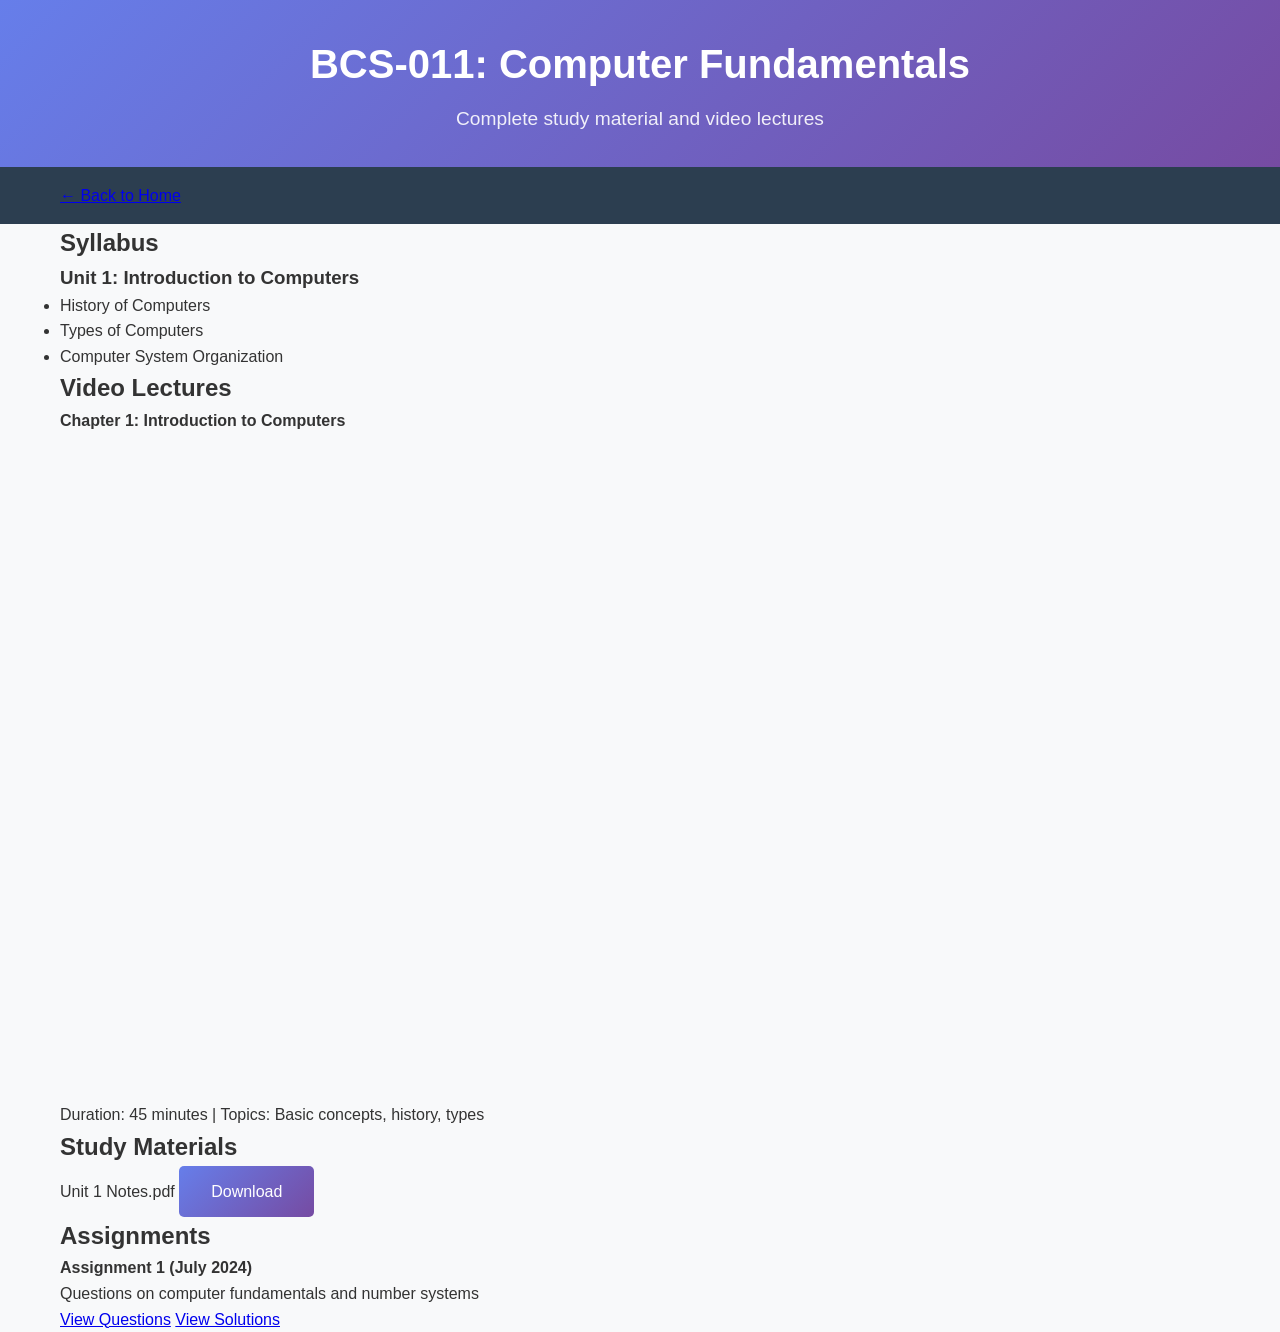
<file: semester1/bcs011.html>
<!DOCTYPE html>
<html lang="en">
<head>
    <meta charset="UTF-8">
    <meta name="viewport" content="width=device-width, initial-scale=1.0">
    <title>BCS-011: Computer Fundamentals | IGNOU BCA</title>
    <link rel="stylesheet" href="../style.css">
</head>
<body>
    <header class="header">
        <div class="container">
            <h1>BCS-011: Computer Fundamentals</h1>
            <p>Complete study material and video lectures</p>
        </div>
    </header>

    <nav class="navbar">
        <div class="container">
            <a href="../index.html">← Back to Home</a>
        </div>
    </nav>

    <main class="main-content">
        <section class="subject-content">
            <div class="container">
                
                <!-- Syllabus -->
                <div class="content-section">
                    <h2><i class="fas fa-list"></i> Syllabus</h2>
                    <div class="syllabus-grid">
                        <div class="unit-card">
                            <h3>Unit 1: Introduction to Computers</h3>
                            <ul>
                                <li>History of Computers</li>
                                <li>Types of Computers</li>
                                <li>Computer System Organization</li>
                            </ul>
                        </div>
                        <!-- Add more units -->
                    </div>
                </div>

                <!-- Video Lectures -->
                <div class="content-section">
                    <h2><i class="fas fa-video"></i> Video Lectures</h2>
                    <div class="video-playlist">
                        <div class="video-item">
                            <h4>Chapter 1: Introduction to Computers</h4>
                            <div class="video-wrapper">
                                <iframe src="https://www.youtube.com/embed/YOUR_VIDEO_ID" 
                                        frameborder="0" allowfullscreen></iframe>
                            </div>
                            <p>Duration: 45 minutes | Topics: Basic concepts, history, types</p>
                        </div>
                        <!-- Add more videos -->
                    </div>
                </div>

                <!-- Downloads -->
                <div class="content-section">
                    <h2><i class="fas fa-download"></i> Study Materials</h2>
                    <div class="download-list">
                        <div class="download-item">
                            <i class="fas fa-file-pdf"></i>
                            <span>Unit 1 Notes.pdf</span>
                            <a href="../downloads/bcs011/unit1.pdf" class="btn-download">Download</a>
                        </div>
                        <!-- Add more download items -->
                    </div>
                </div>

                <!-- Assignments -->
                <div class="content-section">
                    <h2><i class="fas fa-clipboard-list"></i> Assignments</h2>
                    <div class="assignment-list">
                        <div class="assignment-item">
                            <h4>Assignment 1 (July 2024)</h4>
                            <p>Questions on computer fundamentals and number systems</p>
                            <div class="assignment-links">
                                <a href="assignments/bcs011-assignment1.pdf">View Questions</a>
                                <a href="assignments/bcs011-assignment1-solution.pdf">View Solutions</a>
                            </div>
                        </div>
                    </div>
                </div>

            </div>
        </section>
    </main>
</body>
</html>
</file>
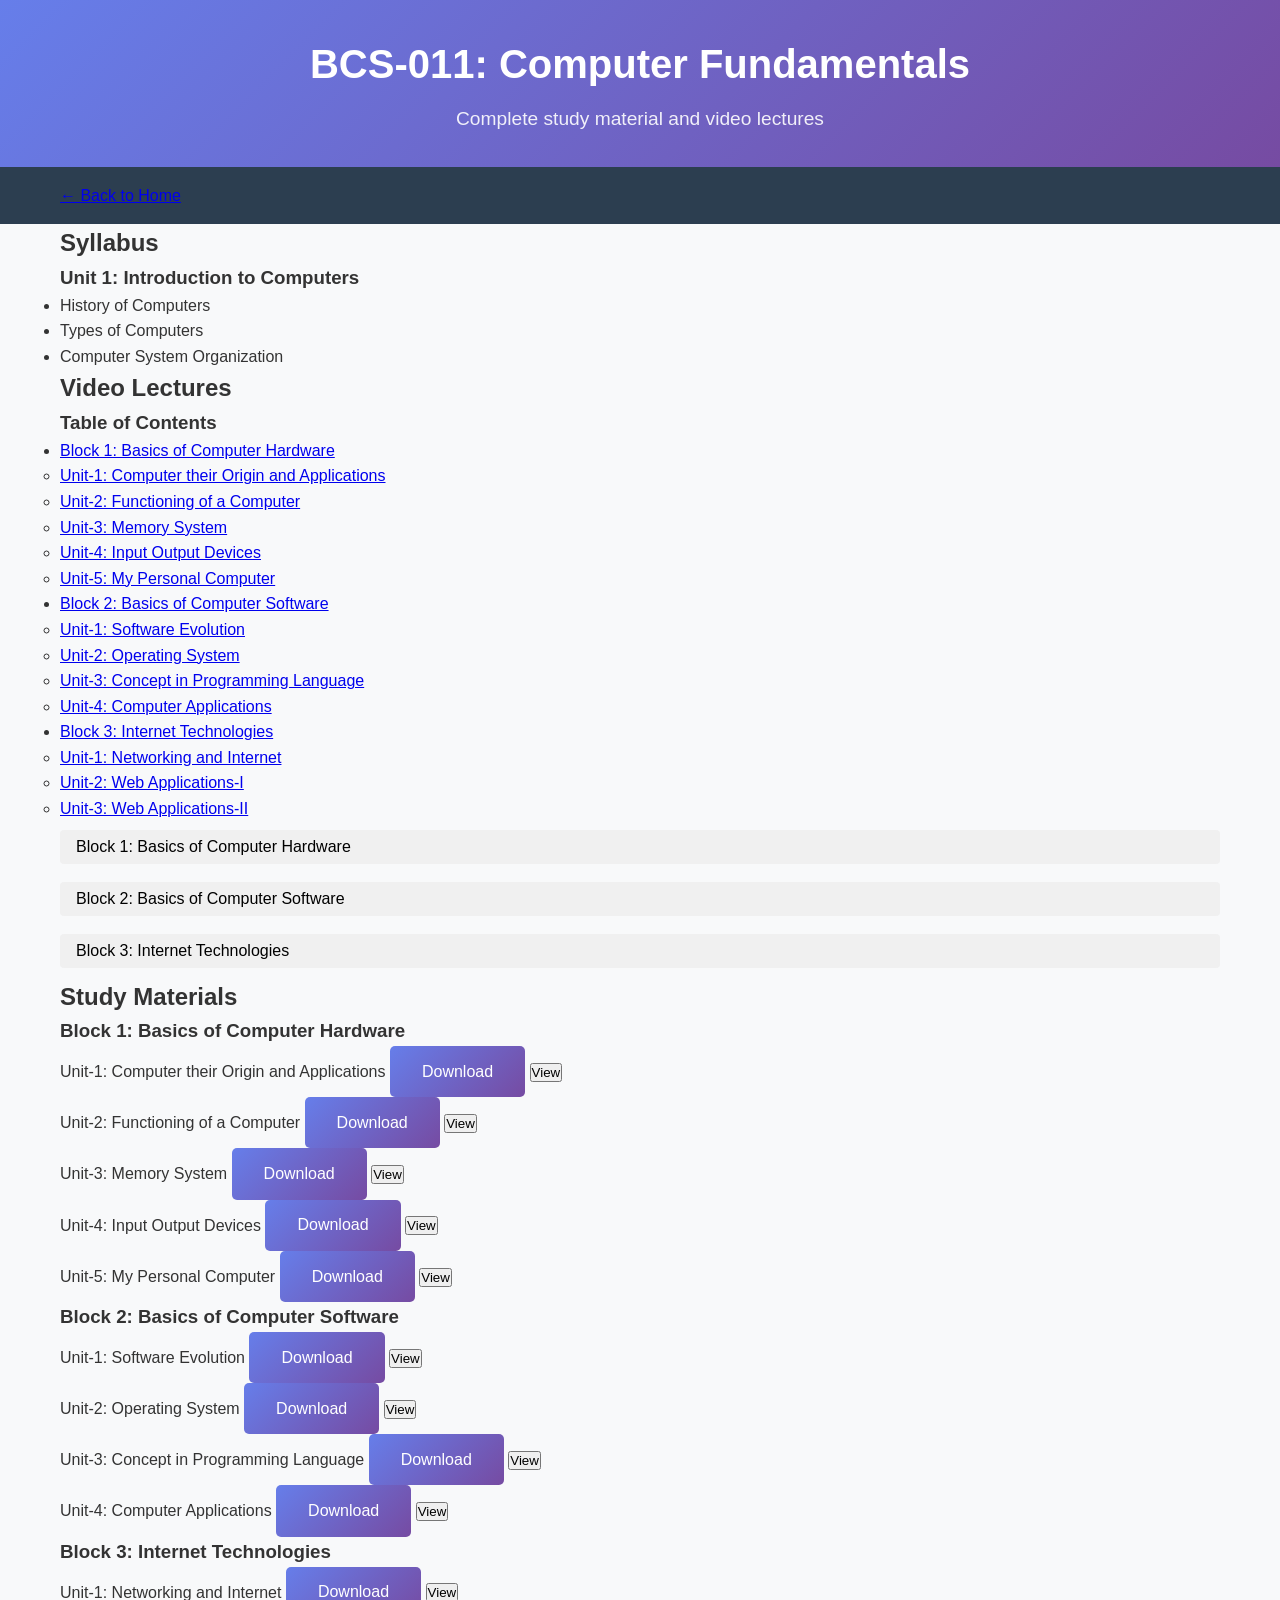
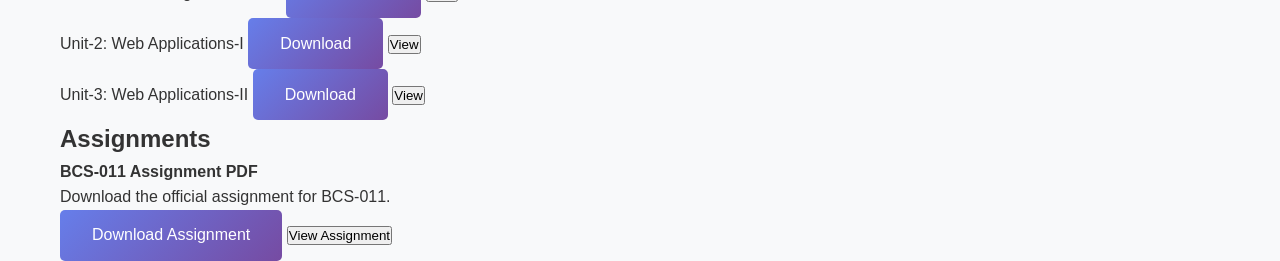
<file: semester1/bcs11.html>
<!DOCTYPE html>
<html lang="en">
<head>
    <script>
    function viewPDF(pdfUrl) {
        document.getElementById('pdf-viewer-frame').src = pdfUrl;
        document.getElementById('pdf-viewer-container').style.display = 'block';
        document.getElementById('pdf-viewer-container').scrollIntoView({behavior: 'smooth'});
    }
    function closePDFViewer() {
        document.getElementById('pdf-viewer-frame').src = '';
        document.getElementById('pdf-viewer-container').style.display = 'none';
    }
    function viewAssignmentPDF() {
        viewPDF('../downloads/assignment/bcs-011.pdf');
    }
    </script>
    <script>
    function viewPDF(pdfUrl) {
        document.getElementById('pdf-viewer-frame').src = pdfUrl;
        document.getElementById('pdf-viewer-container').style.display = 'block';
        document.getElementById('pdf-viewer-container').scrollIntoView({behavior: 'smooth'});
    }
    function closePDFViewer() {
        document.getElementById('pdf-viewer-frame').src = '';
        document.getElementById('pdf-viewer-container').style.display = 'none';
    }
    </script>
    <meta charset="UTF-8">
    <meta name="viewport" content="width=device-width, initial-scale=1.0">
    <title>BCS-011: Computer Fundamentals | IGNOU BCA</title>
    <link rel="stylesheet" href="../style.css">
    <style>
    .dropdown {
        margin-bottom: 10px;
    }
    .dropdown-btn {
        background: #f0f0f0;
        border: none;
        padding: 8px 16px;
        font-size: 1em;
        cursor: pointer;
        width: 100%;
        text-align: left;
        outline: none;
        border-radius: 4px;
        margin-top: 8px;
    }
    .dropdown-content {
        display: none;
        margin-left: 20px;
        margin-bottom: 10px;
    }
    .dropdown-content.active {
        display: block;
    }
    </style>
    <script>
    function toggleDropdown(id) {
        var el = document.getElementById(id);
        if (el.classList.contains('active')) {
            el.classList.remove('active');
        } else {
            el.classList.add('active');
        }
    }
    </script>
</head>
<body>
    <header class="header">
        <div class="container">
            <h1>BCS-011: Computer Fundamentals</h1>
            <p>Complete study material and video lectures</p>
        </div>
    </header>

    <nav class="navbar">
        <div class="container">
            <a href="../index.html">← Back to Home</a>
        </div>
    </nav>

    <main class="main-content">
        <section class="subject-content">
            <div class="container">
                
                <!-- Syllabus -->
                <div class="content-section">
                    <h2><i class="fas fa-list"></i> Syllabus</h2>
                    <div class="syllabus-grid">
                        <div class="unit-card">
                            <h3>Unit 1: Introduction to Computers</h3>
                            <ul>
                                <li>History of Computers</li>
                                <li>Types of Computers</li>
                                <li>Computer System Organization</li>
                            </ul>
                        </div>
                        <!-- Add more units -->
                    </div>
                </div>

                <!-- Video Lectures -->
                <div class="content-section">
                    <h2><i class="fas fa-video"></i> Video Lectures</h2>
                    <nav>
                        <h3>Table of Contents</h3>
                        <ul>
                            <li><a href="#block1">Block 1: Basics of Computer Hardware</a>
                                <ul>
                                    <li><a href="#unit1">Unit-1: Computer their Origin and Applications</a></li>
                                    <li><a href="#unit2">Unit-2: Functioning of a Computer</a></li>
                                    <li><a href="#unit3">Unit-3: Memory System</a></li>
                                    <li><a href="#unit4">Unit-4: Input Output Devices</a></li>
                                    <li><a href="#unit5">Unit-5: My Personal Computer</a></li>
                                </ul>
                            </li>
                            <li><a href="#block2">Block 2: Basics of Computer Software</a>
                                <ul>
                                    <li><a href="#unit6">Unit-1: Software Evolution</a></li>
                                    <li><a href="#unit7">Unit-2: Operating System</a></li>
                                    <li><a href="#unit8">Unit-3: Concept in Programming Language</a></li>
                                    <li><a href="#unit9">Unit-4: Computer Applications</a></li>
                                </ul>
                            </li>
                            <li><a href="#block3">Block 3: Internet Technologies</a>
                                <ul>
                                    <li><a href="#unit10">Unit-1: Networking and Internet</a></li>
                                    <li><a href="#unit11">Unit-2: Web Applications-I</a></li>
                                    <li><a href="#unit12">Unit-3: Web Applications-II</a></li>
                                </ul>
                            </li>
                        </ul>
                    </nav>
                    <div class="dropdown">
                        <button class="dropdown-btn" onclick="toggleDropdown('block1-content')">Block 1: Basics of Computer Hardware</button>
                        <div class="dropdown-content" id="block1-content">
                            <button class="dropdown-btn" onclick="toggleDropdown('unit1-content')">Unit-1: Computer their Origin and Applications</button>
                            <div class="dropdown-content" id="unit1-content">
                                <ul>
                                    <li><b>Video Lecture: History of Computers</b> <a href="https://youtu.be/ro9kFrlUwlM" target="_blank">Watch</a></li>
                                    <li><b>Video Lecture: Introduction of Computer System and Operating System</b> <a href="https://youtu.be/G-Lz5atk2IY" target="_blank">Watch</a></li>
                                    <li><b>Video Lecture on Introduction to Computer System</b> <a href="https://youtu.be/qGhrli5oa_4" target="_blank">Watch</a></li>
                                </ul>
                            </div>
                            <button class="dropdown-btn" onclick="toggleDropdown('unit2-content')">Unit-2: Functioning of a Computer</button>
                            <div class="dropdown-content" id="unit2-content">
                                <ul>
                                    <li><b>Video Lecture: Functioning of a Computer</b> <a href="https://youtu.be/fYbcYHB96bE" target="_blank">Watch</a></li>
                                    <li><b>Video Lecture on Central Processing Unit (CPU)</b> <a href="https://youtu.be/M44zAE-SReQ" target="_blank">Watch</a></li>
                                    <li><b>Video Lecture on Introduction to Memory and IO Devices</b> <a href="https://youtu.be/2OD2XQh56Yk" target="_blank">Watch</a></li>
                                </ul>
                            </div>
                            <button class="dropdown-btn" onclick="toggleDropdown('unit3-content')">Unit-3: Memory System</button>
                            <div class="dropdown-content" id="unit3-content">
                                <ul>
                                    <li><b>Video Lecture: Memory System - I</b> <a href="https://youtu.be/uOs1F1yIUms" target="_blank">Watch</a></li>
                                    <li><b>Video Lecture: Memory System - II</b> <a href="https://youtu.be/jS6f8ncRWps" target="_blank">Watch</a></li>
                                    <li><b>Video Lecture on Memory Organisation</b> <a href="https://youtu.be/lbt7xEk0r3A" target="_blank">Watch</a></li>
                                    <li><b>Video Lecture on Main Memory of a PC</b> <a href="https://youtu.be/M1XLolB51Jo" target="_blank">Watch</a></li>
                                    <li><b>Video Lecture on Secondary Memory and its Uses</b> <a href="https://youtu.be/RLvxpmAGNzI" target="_blank">Watch</a></li>
                                </ul>
                            </div>
                            <button class="dropdown-btn" onclick="toggleDropdown('unit4-content')">Unit-4: Input Output Devices</button>
                            <div class="dropdown-content" id="unit4-content">
                                <ul>
                                    <li><b>Video Lecture on Introduction to Input and Output Devices</b> <a href="https://youtu.be/wx2SjU5Tf3U" target="_blank">Watch</a></li>
                                    <li><b>Video Lecture on Input Devices</b> <a href="https://youtu.be/1k-Csoq2aZ4" target="_blank">Watch</a></li>
                                    <li><b>Video Lecture on Output Devices</b> <a href="https://youtu.be/05oITUGEvkQ" target="_blank">Watch</a></li>
                                </ul>
                            </div>
                            <button class="dropdown-btn" onclick="toggleDropdown('unit5-content')">Unit-5: My Personal Computer</button>
                            <div class="dropdown-content" id="unit5-content">
                                <ul>
                                    <li><b>Video Lecture: My Personal Computer - I</b> <a href="https://youtu.be/l0xyECSgXn8" target="_blank">Watch</a></li>
                                    <li><b>Video Lecture: My Personal Computer - II</b> <a href="https://youtu.be/0h8gKW3VcgQ" target="_blank">Watch</a></li>
                                </ul>
                            </div>
                        </div>
                    </div>
                    <div class="dropdown">
                        <button class="dropdown-btn" onclick="toggleDropdown('block2-content')">Block 2: Basics of Computer Software</button>
                        <div class="dropdown-content" id="block2-content">
                            <button class="dropdown-btn" onclick="toggleDropdown('unit6-content')">Unit-1: Software Evolution</button>
                            <div class="dropdown-content" id="unit6-content">
                                <ul>
                                    <li><b>Video Lecture: Software Evolution - I</b> <a href="https://youtu.be/S2X_7jneufk" target="_blank">Watch</a></li>
                                    <li><b>Video Lecture on Introduction to Software</b> <a href="https://youtu.be/JL9WRLGYoBE" target="_blank">Watch</a></li>
                                    <li><b>Video Lectures on Software Vulnerability and Viruses</b> <a href="https://youtu.be/ayvaR3YP24g" target="_blank">Watch</a></li>
                                    <li><b>Video Lecture on Antiviral S/W Worm and Trojan Horses</b> <a href="https://youtu.be/d-6LsPrDiOs" target="_blank">Watch</a></li>
                                </ul>
                            </div>
                            <button class="dropdown-btn" onclick="toggleDropdown('unit7-content')">Unit-2: Operating System</button>
                            <div class="dropdown-content" id="unit7-content">
                                <ul>
                                    <li><b>Video Lecture Introduction to Operating System</b> <a href="https://youtu.be/EsN16PXcLUs" target="_blank">Watch</a></li>
                                </ul>
                            </div>
                            <button class="dropdown-btn" onclick="toggleDropdown('unit8-content')">Unit-3: Concept in Programming Language</button>
                            <div class="dropdown-content" id="unit8-content">
                                <ul>
                                    <li><b>Video Lecture on Algorithms and Flowcharts</b> <a href="https://youtu.be/UD7O8WoxVgU" target="_blank">Watch</a></li>
                                </ul>
                            </div>
                            <button class="dropdown-btn" onclick="toggleDropdown('unit9-content')">Unit-4: Computer Applications</button>
                            <div class="dropdown-content" id="unit9-content">
                                <ul>
                                    <li><b>Video Lecture on Application Software</b> <a href="https://youtu.be/NN9hSDi76VU" target="_blank">Watch</a></li>
                                    <li><b>Video Lecture on Entity Relationship Diagram</b> <a href="https://youtu.be/cllP6_XwkRE" target="_blank">Watch</a></li>
                                    <li><b>Video Lecture on Introduction to Database Management System</b> <a href="https://youtu.be/ax3QXU3QceY" target="_blank">Watch</a></li>
                                </ul>
                            </div>
                        </div>
                    </div>
                    <div class="dropdown">
                        <button class="dropdown-btn" onclick="toggleDropdown('block3-content')">Block 3: Internet Technologies</button>
                        <div class="dropdown-content" id="block3-content">
                            <button class="dropdown-btn" onclick="toggleDropdown('unit10-content')">Unit-1: Networking and Internet</button>
                            <div class="dropdown-content" id="unit10-content">
                                <ul>
                                    <li><b>Video Lecture on Fundamentals of Data Communications-1 (Introduction, Data and Signal)</b> <a href="https://youtu.be/vMT524hXcwc" target="_blank">Watch</a></li>
                                    <li><b>Video Lecture on Fundamentals of Data Communications-2 (Physical Connection, Data Transmission Modes)</b> <a href="https://youtu.be/mEOUqillwzw" target="_blank">Watch</a></li>
                                    <li><b>Video Lecture on Fundamentals of Data Communications-3 (Modem, Speed of Data Transmission, Modes of Data Transmission)</b> <a href="https://youtu.be/aF_zi6iXWSo" target="_blank">Watch</a></li>
                                    <li><b>Video Lecture on Network Devices</b> <a href="https://youtu.be/OwvEMzY07cw" target="_blank">Watch</a></li>
                                    <li><b>Video Lecture on Network Architecture and Topologies</b> <a href="https://youtu.be/lcUHLE5vyyA" target="_blank">Watch</a></li>
                                </ul>
                            </div>
                            <button class="dropdown-btn" onclick="toggleDropdown('unit11-content')">Unit-2: Web Applications-I</button>
                            <div class="dropdown-content" id="unit11-content">
                                <ul>
                                    <li><b>Video Lecture on Introduction to Internet</b> <a href="https://youtu.be/jDN2dAWB3zY" target="_blank">Watch</a></li>
                                    <li><b>Video Lecture on Components of Internet</b> <a href="https://youtu.be/PH8gi5GUwt8" target="_blank">Watch</a></li>
                                    <li><b>Video Lecture on Internet Addressing</b> <a href="https://youtu.be/JnriMdzKZNc" target="_blank">Watch</a></li>
                                    <li><b>Video Lecture on Web Browsers</b> <a href="https://youtu.be/k52Mvq9eDBk" target="_blank">Watch</a></li>
                                    <li><b>Video Lecture on Principles of Internet Search Engines</b> <a href="https://youtu.be/OkAG5C3rEB4" target="_blank">Watch</a></li>
                                    <li><b>Video Lecture on Search Patterns</b> <a href="https://youtu.be/AI0DA4HXN2Y" target="_blank">Watch</a></li>
                                    <li><b>Video Lecture on Using E-Mail</b> <a href="https://youtu.be/Y-foXm8vLgg" target="_blank">Watch</a></li>
                                    <li><b>Video Lecture on Using Messenger</b> <a href="https://youtu.be/vo1rKytx4Y4" target="_blank">Watch</a></li>
                                </ul>
                            </div>
                            <button class="dropdown-btn" onclick="toggleDropdown('unit12-content')">Unit-3: Web Applications-II</button>
                            <div class="dropdown-content" id="unit12-content">
                                <ul>
                                    <li><b>Video Lecture on New Possibilities due to Internet</b> <a href="https://youtu.be/x7NY6ayTOjo" target="_blank">Watch</a></li>
                                    <li><b>Video Lecture on Some More Applications of Internet</b> <a href="https://youtu.be/jbjAZ-5o_vQ" target="_blank">Watch</a></li>
                                </ul>
                            </div>
                        </div>
                    </div>
                </div>

                <!-- Downloads -->
                <div class="content-section">
                    <h2><i class="fas fa-download"></i> Study Materials</h2>
                    <div class="download-list">
                        <h3>Block 1: Basics of Computer Hardware</h3>
                        <div class="download-item"><i class="fas fa-file-pdf"></i> <span>Unit-1: Computer their Origin and Applications</span> <a href="../downloads/ebooks/semester1/BCS-011 Computer Basics and PC Software/Block 1  Basics of Computer Hardware/Unit-1 Computer their Origin and Applications.pdf" class="btn-download" target="_blank">Download</a> <button onclick="viewPDF('../downloads/ebooks/semester1/BCS-011 Computer Basics and PC Software/Block 1  Basics of Computer Hardware/Unit-1 Computer their Origin and Applications.pdf')">View</button></div>
                        <div class="download-item"><i class="fas fa-file-pdf"></i> <span>Unit-2: Functioning of a Computer</span> <a href="../downloads/ebooks/semester1/BCS-011 Computer Basics and PC Software/Block 1  Basics of Computer Hardware/Unit-2  Functioning of a Computer.pdf" class="btn-download" target="_blank">Download</a> <button onclick="viewPDF('../downloads/ebooks/semester1/BCS-011 Computer Basics and PC Software/Block 1  Basics of Computer Hardware/Unit-2  Functioning of a Computer.pdf')">View</button></div>
                        <div class="download-item"><i class="fas fa-file-pdf"></i> <span>Unit-3: Memory System</span> <a href="../downloads/ebooks/semester1/BCS-011 Computer Basics and PC Software/Block 1  Basics of Computer Hardware/Unit-3  Memory System.pdf" class="btn-download" target="_blank">Download</a> <button onclick="viewPDF('../downloads/ebooks/semester1/BCS-011 Computer Basics and PC Software/Block 1  Basics of Computer Hardware/Unit-3  Memory System.pdf')">View</button></div>
                        <div class="download-item"><i class="fas fa-file-pdf"></i> <span>Unit-4: Input Output Devices</span> <a href="../downloads/ebooks/semester1/BCS-011 Computer Basics and PC Software/Block 1  Basics of Computer Hardware/Unit-4  Input Output Devices.pdf" class="btn-download" target="_blank">Download</a> <button onclick="viewPDF('../downloads/ebooks/semester1/BCS-011 Computer Basics and PC Software/Block 1  Basics of Computer Hardware/Unit-4  Input Output Devices.pdf')">View</button></div>
                        <div class="download-item"><i class="fas fa-file-pdf"></i> <span>Unit-5: My Personal Computer</span> <a href="../downloads/ebooks/semester1/BCS-011 Computer Basics and PC Software/Block 1  Basics of Computer Hardware/Unit-5  My Personal Computer.pdf" class="btn-download" target="_blank">Download</a> <button onclick="viewPDF('../downloads/ebooks/semester1/BCS-011 Computer Basics and PC Software/Block 1  Basics of Computer Hardware/Unit-5  My Personal Computer.pdf')">View</button></div>
                        <h3>Block 2: Basics of Computer Software</h3>
                        <div class="download-item"><i class="fas fa-file-pdf"></i> <span>Unit-1: Software Evolution</span> <a href="../downloads/ebooks/semester1/BCS-011 Computer Basics and PC Software/Block 2  Basics of Computer Software/Unit-1  Software Evolution.pdf" class="btn-download" target="_blank">Download</a> <button onclick="viewPDF('../downloads/ebooks/semester1/BCS-011 Computer Basics and PC Software/Block 2  Basics of Computer Software/Unit-1  Software Evolution.pdf')">View</button></div>
                        <div class="download-item"><i class="fas fa-file-pdf"></i> <span>Unit-2: Operating System</span> <a href="../downloads/ebooks/semester1/BCS-011 Computer Basics and PC Software/Block 2  Basics of Computer Software/Unit-2  Operating System.pdf" class="btn-download" target="_blank">Download</a> <button onclick="viewPDF('../downloads/ebooks/semester1/BCS-011 Computer Basics and PC Software/Block 2  Basics of Computer Software/Unit-2  Operating System.pdf')">View</button></div>
                        <div class="download-item"><i class="fas fa-file-pdf"></i> <span>Unit-3: Concept in Programming Language</span> <a href="../downloads/ebooks/semester1/BCS-011 Computer Basics and PC Software/Block 2  Basics of Computer Software/Unit-3  Concept in Programming Language.pdf" class="btn-download" target="_blank">Download</a> <button onclick="viewPDF('../downloads/ebooks/semester1/BCS-011 Computer Basics and PC Software/Block 2  Basics of Computer Software/Unit-3  Concept in Programming Language.pdf')">View</button></div>
                        <div class="download-item"><i class="fas fa-file-pdf"></i> <span>Unit-4: Computer Applications</span> <a href="../downloads/ebooks/semester1/BCS-011 Computer Basics and PC Software/Block 2  Basics of Computer Software/Unit-4  Computer Applications.pdf" class="btn-download" target="_blank">Download</a> <button onclick="viewPDF('../downloads/ebooks/semester1/BCS-011 Computer Basics and PC Software/Block 2  Basics of Computer Software/Unit-4  Computer Applications.pdf')">View</button></div>
                        <h3>Block 3: Internet Technologies</h3>
                        <div class="download-item"><i class="fas fa-file-pdf"></i> <span>Unit-1: Networking and Internet</span> <a href="../downloads/ebooks/semester1/BCS-011 Computer Basics and PC Software/Block 3  Internet Technologies/Unit-1  Networking and Internet.pdf" class="btn-download" target="_blank">Download</a> <button onclick="viewPDF('../downloads/ebooks/semester1/BCS-011 Computer Basics and PC Software/Block 3  Internet Technologies/Unit-1  Networking and Internet.pdf')">View</button></div>
                        <div class="download-item"><i class="fas fa-file-pdf"></i> <span>Unit-2: Web Applications-I</span> <a href="../downloads/ebooks/semester1/BCS-011 Computer Basics and PC Software/Block 3  Internet Technologies/Unit-2 Web Applications-I.pdf" class="btn-download" target="_blank">Download</a> <button onclick="viewPDF('../downloads/ebooks/semester1/BCS-011 Computer Basics and PC Software/Block 3  Internet Technologies/Unit-2 Web Applications-I.pdf')">View</button></div>
                        <div class="download-item"><i class="fas fa-file-pdf"></i> <span>Unit-3: Web Applications-II</span> <a href="../downloads/ebooks/semester1/BCS-011 Computer Basics and PC Software/Block 3  Internet Technologies/Unit-3  Web Applications-II.pdf" class="btn-download" target="_blank">Download</a> <button onclick="viewPDF('../downloads/ebooks/semester1/BCS-011 Computer Basics and PC Software/Block 3  Internet Technologies/Unit-3  Web Applications-II.pdf')">View</button></div>
                        <div id="pdf-viewer-container" style="display:none; margin-top:20px;">
                            <button onclick="closePDFViewer()" style="float:right;">Close</button>
                            <h4>PDF Viewer</h4>
                            <iframe id="pdf-viewer-frame" src="" width="100%" height="600px" style="border:1px solid #ccc;"></iframe>
                        </div>
                    </div>
                </div>

                <!-- Assignments -->
                <div class="content-section">
                    <h2><i class="fas fa-clipboard-list"></i> Assignments</h2>
                    <div class="assignment-list">
                        <div class="assignment-item">
                            <h4>BCS-011 Assignment PDF</h4>
                            <p>Download the official assignment for BCS-011.</p>
                            <div class="assignment-links">
                                <a href="../downloads/assignment/bcs-011.pdf" target="_blank" class="btn-download">Download Assignment</a>
                                <button onclick="viewAssignmentPDF()">View Assignment</button>
                        <div id="pdf-viewer-container" style="display:none; margin-top:20px;">
                            <button onclick="closePDFViewer()" style="float:right;">Close</button>
                            <h4>PDF Viewer</h4>
                            <iframe id="pdf-viewer-frame" src="" width="100%" height="600px" style="border:1px solid #ccc;"></iframe>
                        </div>
                            </div>
                        </div>
                    </div>
                </div>

            </div>
        </section>
    </main>
</body>
</html>
</file>
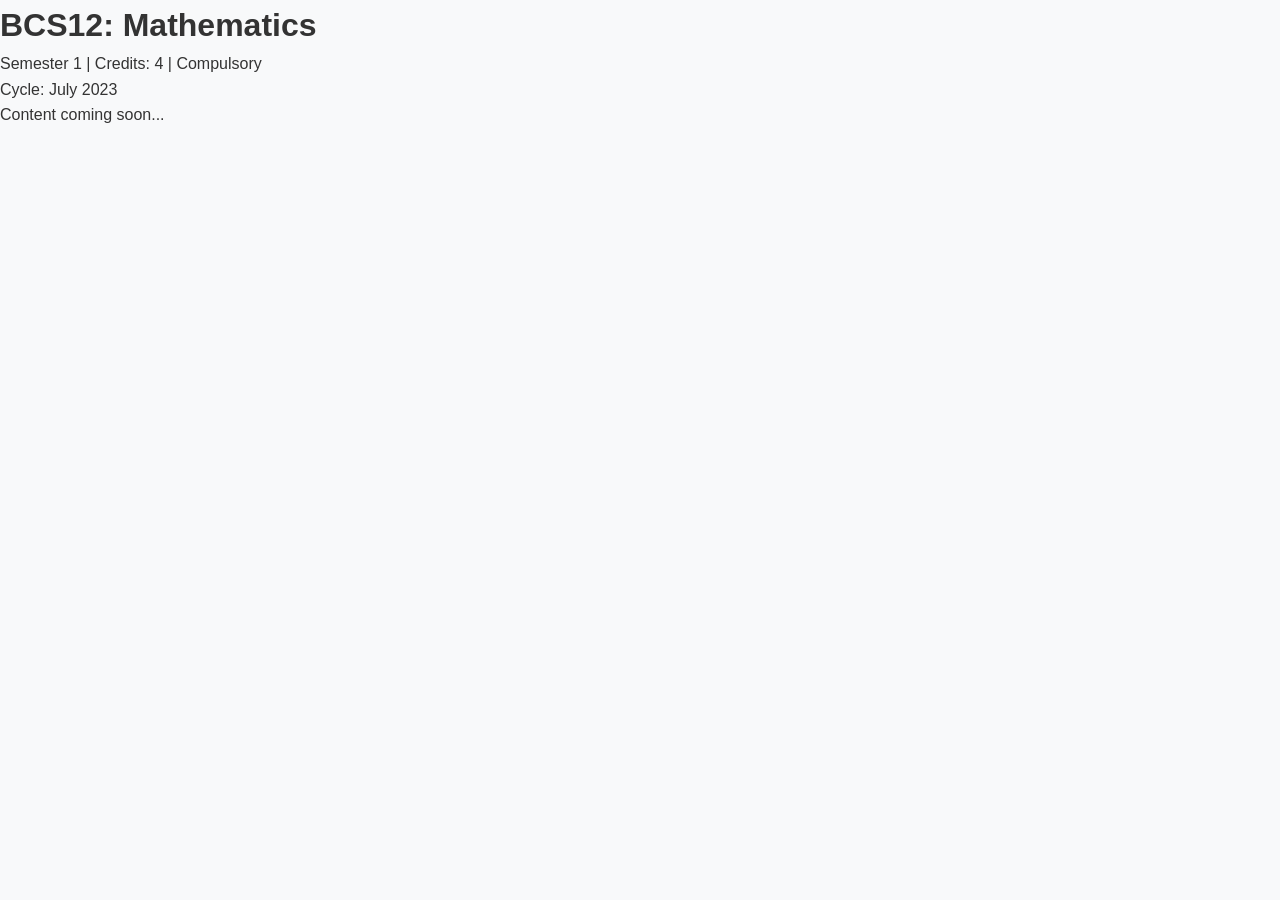
<file: semester1/bcs12.html>
<!DOCTYPE html>
<html lang="en">
<head>
    <meta charset="UTF-8">
    <title>BCS12: Mathematics</title>
    <link rel="stylesheet" href="../style.css">
</head>
<body>
    <h1>BCS12: Mathematics</h1>
    <p>Semester 1 | Credits: 4 | Compulsory</p>
    <p>Cycle: July 2023</p>
    <p>Content coming soon...</p>
</body>
</html>
</file>
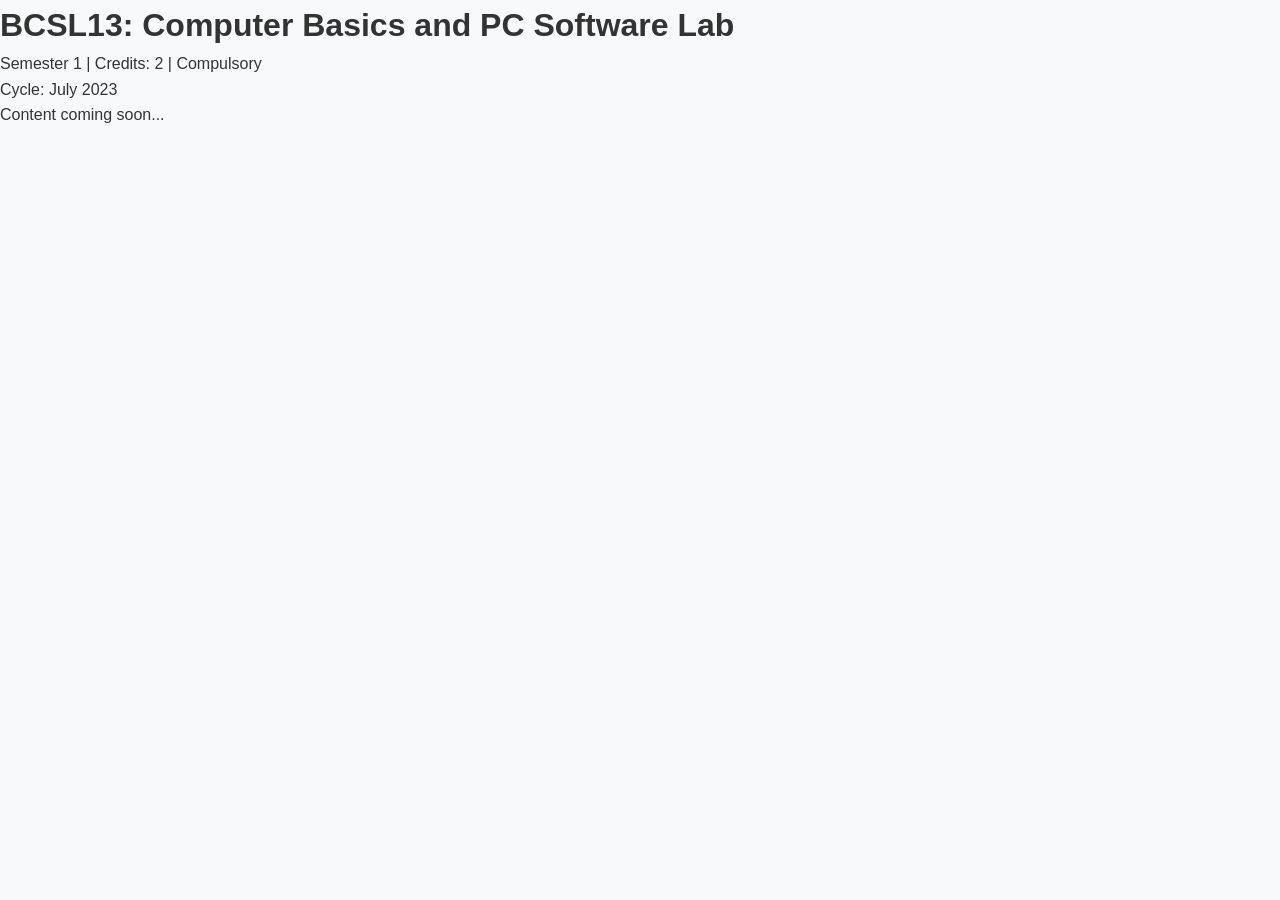
<file: semester1/bcsl13.html>
<!DOCTYPE html>
<html lang="en">
<head>
    <meta charset="UTF-8">
    <title>BCSL13: Computer Basics and PC Software Lab</title>
    <link rel="stylesheet" href="../style.css">
</head>
<body>
    <h1>BCSL13: Computer Basics and PC Software Lab</h1>
    <p>Semester 1 | Credits: 2 | Compulsory</p>
    <p>Cycle: July 2023</p>
    <p>Content coming soon...</p>
</body>
</html>
</file>
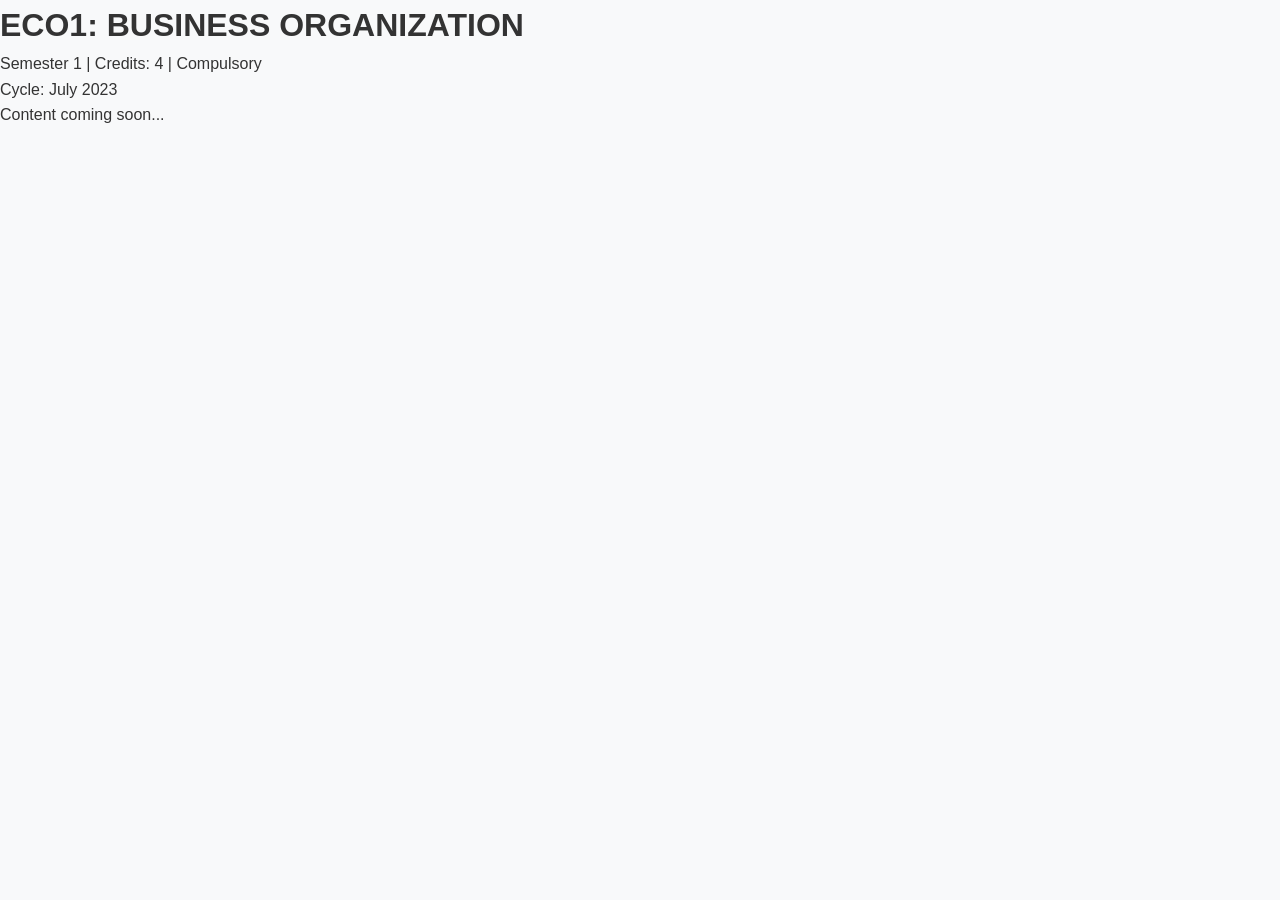
<file: semester1/eco1.html>
<!DOCTYPE html>
<html lang="en">
<head>
    <meta charset="UTF-8">
    <title>ECO1: BUSINESS ORGANIZATION</title>
    <link rel="stylesheet" href="../style.css">
</head>
<body>
    <h1>ECO1: BUSINESS ORGANIZATION</h1>
    <p>Semester 1 | Credits: 4 | Compulsory</p>
    <p>Cycle: July 2023</p>
    <p>Content coming soon...</p>
</body>
</html>
</file>
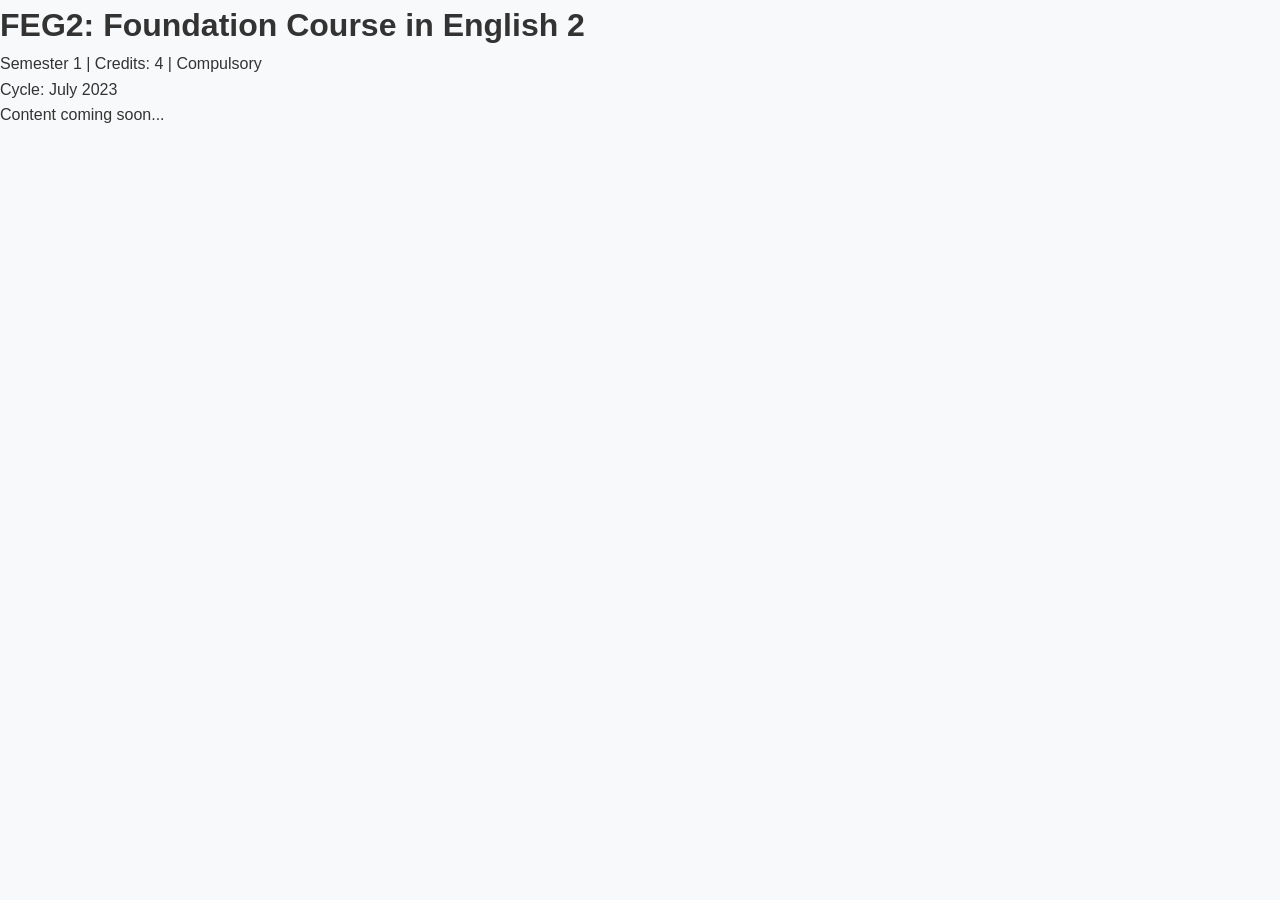
<file: semester1/feg2.html>
<!DOCTYPE html>
<html lang="en">
<head>
    <meta charset="UTF-8">
    <title>FEG2: Foundation Course in English 2</title>
    <link rel="stylesheet" href="../style.css">
</head>
<body>
    <h1>FEG2: Foundation Course in English 2</h1>
    <p>Semester 1 | Credits: 4 | Compulsory</p>
    <p>Cycle: July 2023</p>
    <p>Content coming soon...</p>
</body>
</html>
</file>
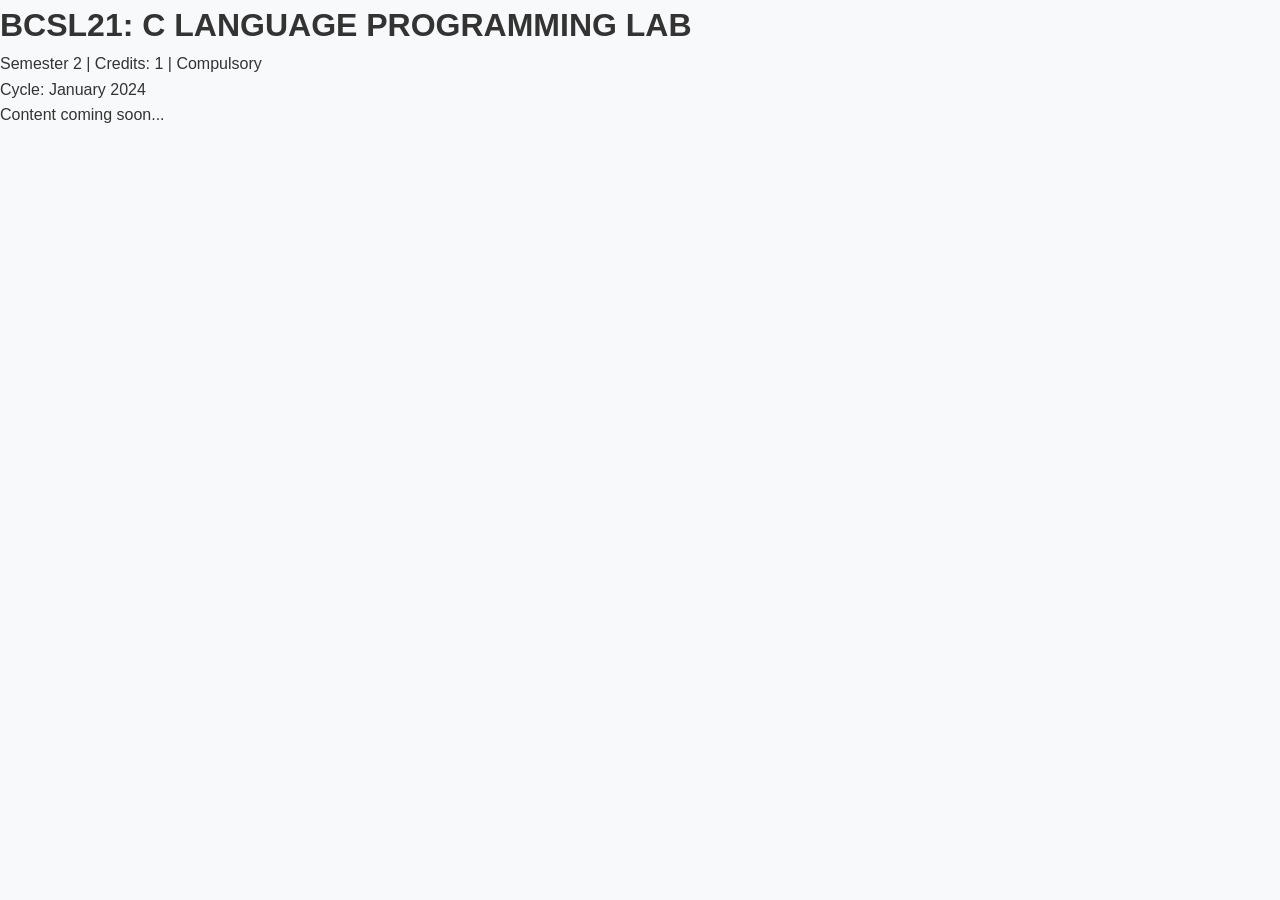
<file: semester2/bcsl21.html>
<!DOCTYPE html>
<html lang="en">
<head>
    <meta charset="UTF-8">
    <title>BCSL21: C LANGUAGE PROGRAMMING LAB</title>
    <link rel="stylesheet" href="../style.css">
</head>
<body>
    <h1>BCSL21: C LANGUAGE PROGRAMMING LAB</h1>
    <p>Semester 2 | Credits: 1 | Compulsory</p>
    <p>Cycle: January 2024</p>
    <p>Content coming soon...</p>
</body>
</html>
</file>
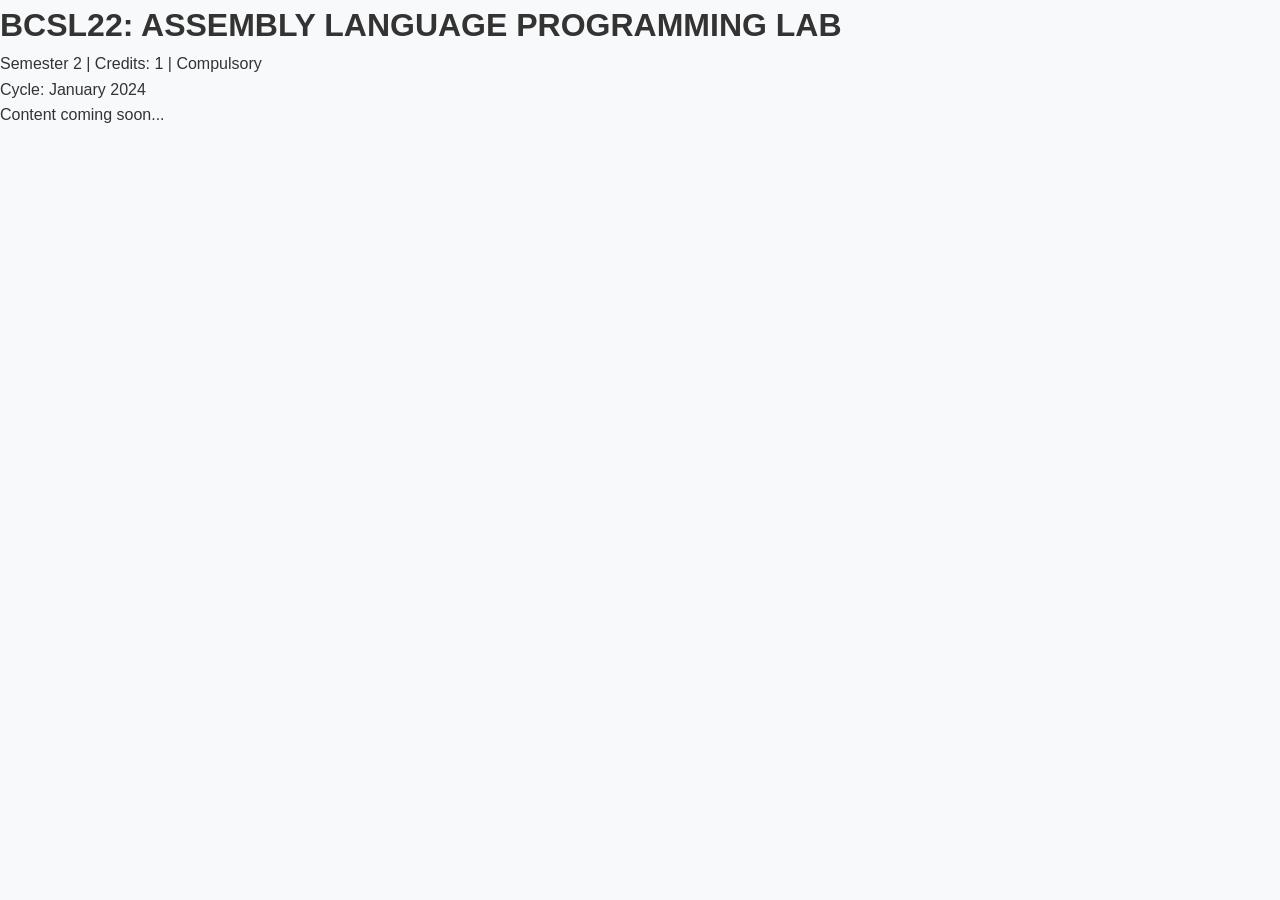
<file: semester2/bcsl22.html>
<!DOCTYPE html>
<html lang="en">
<head>
    <meta charset="UTF-8">
    <title>BCSL22: ASSEMBLY LANGUAGE PROGRAMMING LAB</title>
    <link rel="stylesheet" href="../style.css">
</head>
<body>
    <h1>BCSL22: ASSEMBLY LANGUAGE PROGRAMMING LAB</h1>
    <p>Semester 2 | Credits: 1 | Compulsory</p>
    <p>Cycle: January 2024</p>
    <p>Content coming soon...</p>
</body>
</html>
</file>
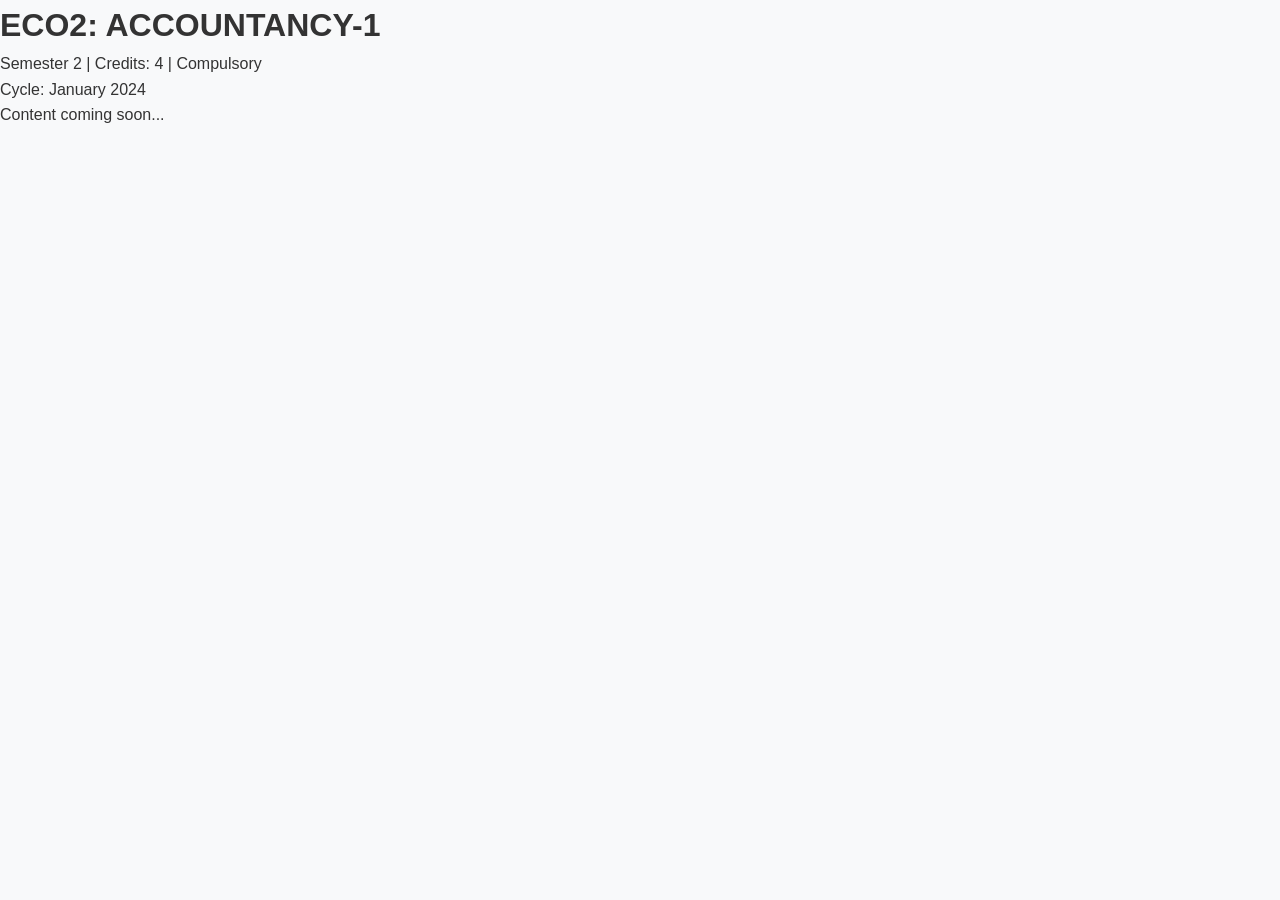
<file: semester2/eco2.html>
<!DOCTYPE html>
<html lang="en">
<head>
    <meta charset="UTF-8">
    <title>ECO2: ACCOUNTANCY-1</title>
    <link rel="stylesheet" href="../style.css">
</head>
<body>
    <h1>ECO2: ACCOUNTANCY-1</h1>
    <p>Semester 2 | Credits: 4 | Compulsory</p>
    <p>Cycle: January 2024</p>
    <p>Content coming soon...</p>
</body>
</html>
</file>
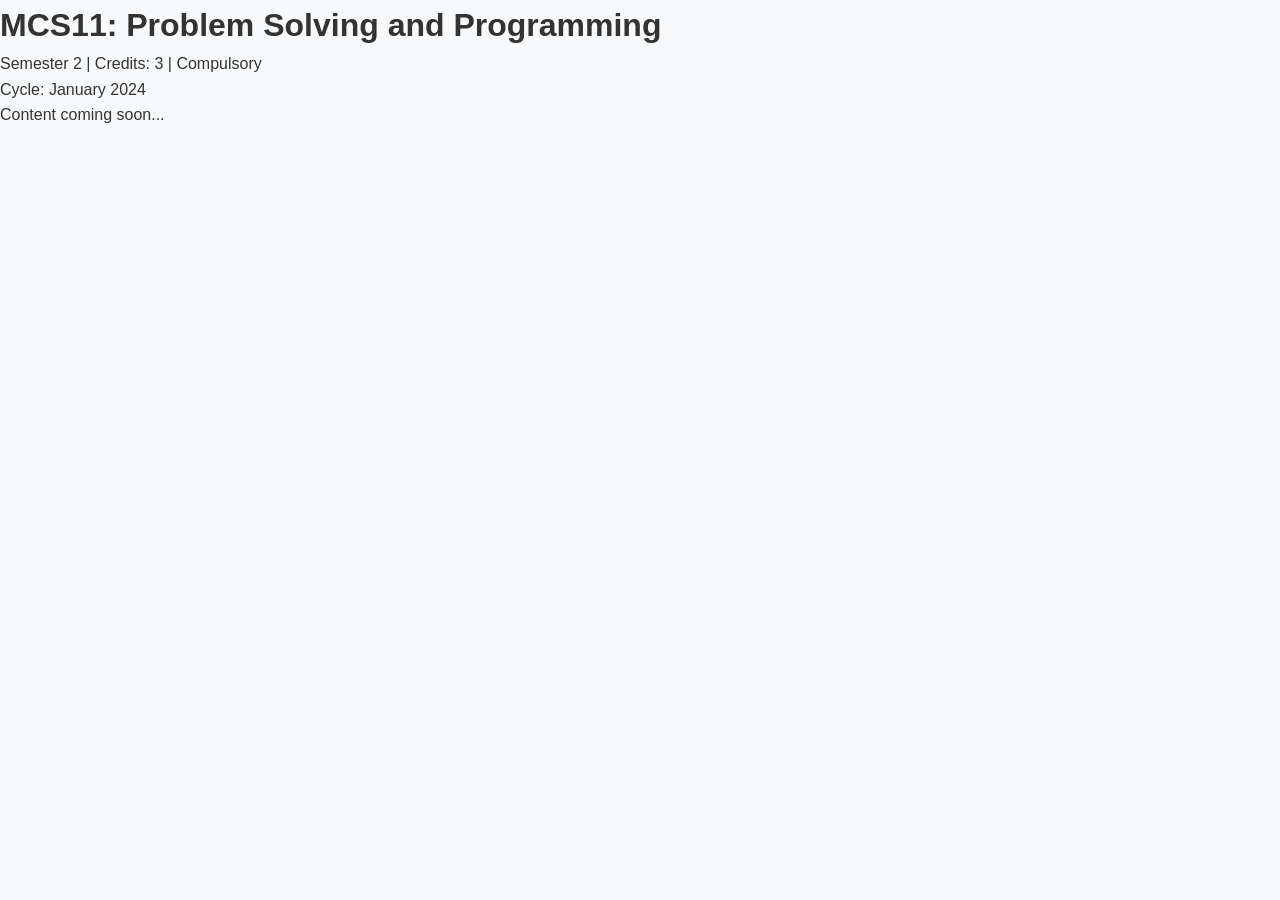
<file: semester2/mcs11.html>
<!DOCTYPE html>
<html lang="en">
<head>
    <meta charset="UTF-8">
    <title>MCS11: Problem Solving and Programming</title>
    <link rel="stylesheet" href="../style.css">
</head>
<body>
    <h1>MCS11: Problem Solving and Programming</h1>
    <p>Semester 2 | Credits: 3 | Compulsory</p>
    <p>Cycle: January 2024</p>
    <p>Content coming soon...</p>
</body>
</html>
</file>
<file: style.css>
/* Dark theme */
[data-theme="dark"] {
    --bg-color: #1a1a1a;
    --text-color: #e0e0e0;
    --card-bg: #2d2d2d;
    --primary-color: #667eea;
}

body {
    background-color: var(--bg-color, #f8f9fa);
    color: var(--text-color, #333);
    transition: background-color 0.3s ease, color 0.3s ease;
}

.semester-card,
.download-card,
.video-card {
    background: var(--card-bg, white);
}

.theme-toggle {
    position: fixed;
    top: 20px;
    right: 20px;
    background: var(--primary-color);
    color: white;
    border: none;
    border-radius: 50%;
    width: 50px;
    height: 50px;
    cursor: pointer;
    z-index: 1001;
    display: flex;
    align-items: center;
    justify-content: center;
    font-size: 1.5rem;
    box-shadow: 0 2px 8px rgba(44,62,80,0.12);
}
/* Stylish Search Bar Styles */
.search-bar-wrapper {
    display: flex;
    justify-content: center;
    align-items: center;
    gap: 0.5rem;
    background: #fff;
    box-shadow: 0 2px 8px rgba(44,62,80,0.08);
    padding: 1rem 2rem;
    border-radius: 32px;
    max-width: 600px;
    margin: 1.5rem auto 2rem auto;
    position: relative;
}
.search-bar-input {
    flex: 1;
    padding: 0.75rem 1.25rem;
    border: 1px solid #3498db;
    border-radius: 24px;
    font-size: 1.1rem;
    outline: none;
    transition: border-color 0.2s;
}
.search-bar-input:focus {
    border-color: #764ba2;
}
.search-bar-btn {
    background: linear-gradient(135deg, #3498db 0%, #764ba2 100%);
    color: #fff;
    border: none;
    border-radius: 50%;
    width: 44px;
    height: 44px;
    display: flex;
    align-items: center;
    justify-content: center;
    font-size: 1.3rem;
    cursor: pointer;
    box-shadow: 0 2px 8px rgba(44,62,80,0.12);
    transition: background 0.2s;
}
.search-bar-btn:hover {
    background: linear-gradient(135deg, #764ba2 0%, #3498db 100%);
}
.search-bar-results {
    position: absolute;
    top: 60px;
    left: 0;
    right: 0;
    background: #fff;
    border: 1px solid #ddd;
    border-radius: 16px;
    box-shadow: 0 2px 8px rgba(44,62,80,0.08);
    z-index: 100;
    max-height: 300px;
    overflow-y: auto;
    display: none;
}
.search-bar-result-item {
    padding: 0.75rem 1.25rem;
    border-bottom: 1px solid #f0f0f0;
    cursor: pointer;
    transition: background 0.2s;
}
.search-bar-result-item:last-child {
    border-bottom: none;
}
.search-bar-result-item:hover {
    background: #f4f8fb;
}
/* Hide mobile menu toggle on desktop */
.mobile-menu-toggle {
    display: none;
}
@media (max-width: 768px) {
    .mobile-menu-toggle {
        display: block;
    }
}
/* Mobile Navigation */
@media (max-width: 768px) {
    .nav-menu {
        flex-direction: column;
        position: fixed;
        top: 0;
        left: -100%;
        width: 70%;
        height: 100vh;
        background: #2c3e50;
        transition: left 0.3s ease;
        padding-top: 4rem;
    }
    .nav-menu.active {
        left: 0;
    }
    .mobile-menu-toggle {
        display: block;
        background: none;
        border: none;
        color: white;
        font-size: 1.5rem;
        cursor: pointer;
    }
}

/* Touch-friendly buttons */
@media (max-width: 768px) {
    .btn, .btn-download {
        padding: 1rem 2rem;
        font-size: 1.1rem;
        min-height: 48px;
        min-width: 120px;
    }
    .video-wrapper {
        padding-bottom: 75%;
    }
    .semester-grid,
    .download-grid,
    .video-grid {
        grid-template-columns: 1fr;
        gap: 1rem;
    }
}

/* Improved mobile forms */
input[type="text"], 
input[type="date"], 
select {
    min-height: 48px;
    font-size: 16px; /* Prevents zoom on iOS */
    padding: 0.8rem;
    border-radius: 5px;
    border: 1px solid #ddd;
}
/* Progress Tracker Styles */
.progress-tracker {
    background: #f4f8fb;
    border: 1px solid #d1e3f0;
    padding: 20px;
    margin-bottom: 30px;
    border-radius: 8px;
    max-width: 400px;
}
.progress-bar-container {
    background: #e0e0e0;
    border-radius: 20px;
    height: 20px;
    width: 100%;
    margin-bottom: 15px;
    overflow: hidden;
}
.progress-bar {
    background: #3498db;
    height: 100%;
    width: 0%;
    border-radius: 20px;
    transition: width 0.3s;
}
.topic-checklist label {
    display: block;
    margin-bottom: 8px;
    font-size: 16px;
}
/* Global Styles */
* {
    margin: 0;
    padding: 0;
    box-sizing: border-box;
}

body {
    font-family: 'Segoe UI', Tahoma, Geneva, Verdana, sans-serif;
    line-height: 1.6;
    color: #333;
    background-color: #f8f9fa;
}

.container {
    max-width: 1200px;
    margin: 0 auto;
    padding: 0 20px;
}

/* Header */
.header {
    background: linear-gradient(135deg, #667eea 0%, #764ba2 100%);
    color: white;
    padding: 2rem 0;
    text-align: center;
}

.header h1 {
    font-size: 2.5rem;
    margin-bottom: 0.5rem;
}

.header p {
    font-size: 1.2rem;
    opacity: 0.9;
}

/* Navigation */
.navbar {
    background: #2c3e50;
    padding: 1rem 0;
    position: sticky;
    top: 0;
    z-index: 1000;
}

.nav-menu {
    display: flex;
    list-style: none;
    gap: 2rem;
    justify-content: center;
    flex-wrap: wrap;
}

.nav-menu a {
    color: white;
    text-decoration: none;
    padding: 0.5rem 1rem;
    border-radius: 5px;
    transition: background-color 0.3s ease;
}

.nav-menu a:hover {
    background-color: rgba(255, 255, 255, 0.1);
}

/* Hero Section */
.hero {
    padding: 4rem 0;
    text-align: center;
    background: white;
}

.hero h2 {
    font-size: 2.5rem;
    margin-bottom: 1rem;
    color: #2c3e50;
}

.hero p {
    font-size: 1.2rem;
    color: #666;
    margin-bottom: 3rem;
}

.quick-stats {
    display: grid;
    grid-template-columns: repeat(auto-fit, minmax(250px, 1fr));
    gap: 2rem;
    margin-top: 3rem;
}

.stat {
    background: #f8f9fa;
    padding: 2rem;
    border-radius: 10px;
    border: 1px solid #e9ecef;
}

.stat i {
    font-size: 3rem;
    color: #667eea;
    margin-bottom: 1rem;
}

.stat h3 {
    color: #2c3e50;
    margin-bottom: 0.5rem;
}

/* Semesters Section */
.semesters {
    padding: 4rem 0;
    background: #f8f9fa;
}

.semesters h2 {
    text-align: center;
    margin-bottom: 3rem;
    font-size: 2.5rem;
    color: #2c3e50;
}

.semester-grid {
    display: grid;
    grid-template-columns: repeat(auto-fit, minmax(350px, 1fr));
    gap: 2rem;
}

.semester-card {
    background: white;
    padding: 2rem;
    border-radius: 10px;
    box-shadow: 0 4px 15px rgba(0, 0, 0, 0.1);
    transition: transform 0.3s ease;
}

.semester-card:hover {
    transform: translateY(-5px);
}

.semester-card h3 {
    color: #667eea;
    margin-bottom: 1rem;
    font-size: 1.5rem;
}

.semester-card ul {
    list-style: none;
    margin-bottom: 2rem;
}

.semester-card li {
    padding: 0.5rem 0;
    border-bottom: 1px solid #e9ecef;
}

.semester-card li:last-child {
    border-bottom: none;
}

.semester-card a {
    color: #2c3e50;
    text-decoration: none;
}

.semester-card a:hover {
    color: #667eea;
}

/* Buttons */
.btn, .btn-download {
    display: inline-block;
    background: linear-gradient(135deg, #667eea 0%, #764ba2 100%);
    color: white;
    padding: 0.8rem 2rem;
    text-decoration: none;
    border-radius: 5px;
    transition: all 0.3s ease;
}

.btn:hover, .btn-download:hover {
    transform: translateY(-2px);
    box-shadow: 0 5px 15px rgba(102, 126, 234, 0.4);
}

/* Downloads Section */
.downloads {
    padding: 4rem 0;
    background: white;
}

.downloads h2 {
    text-align: center;
    margin-bottom: 3rem;
    font-size: 2.5rem;
    color: #2c3e50;
}

.download-grid {
    display: grid;
    grid-template-columns: repeat(auto-fit, minmax(300px, 1fr));
    gap: 2rem;
}

.download-card {
    text-align: center;
    padding: 2rem;
    border-radius: 10px;
    background: #f8f9fa;
    border: 1px solid #e9ecef;
}

.download-card i {
    font-size: 3rem;
    color: #667eea;
    margin-bottom: 1rem;
}

.download-card h3 {
    color: #2c3e50;
    margin-bottom: 1rem;
}

/* Videos Section */
.videos {
    padding: 4rem 0;
    background: #f8f9fa;
}

.videos h2 {
    text-align: center;
    margin-bottom: 1rem;
    font-size: 2.5rem;
    color: #2c3e50;
}

.videos > .container > p {
    text-align: center;
    margin-bottom: 3rem;
    font-size: 1.2rem;
    color: #666;
}

.video-grid {
    display: grid;
    grid-template-columns: repeat(auto-fit, minmax(400px, 1fr));
    gap: 2rem;
    margin-bottom: 3rem;
}

.video-card {
    background: white;
    padding: 1.5rem;
    border-radius: 10px;
    box-shadow: 0 4px 15px rgba(0, 0, 0, 0.1);
}

.video-card h4 {
    color: #2c3e50;
    margin-bottom: 1rem;
}

.video-wrapper {
    position: relative;
    padding-bottom: 56.25%; /* 16:9 aspect ratio */
    height: 0;
    overflow: hidden;
    margin-bottom: 1rem;
}

.video-wrapper iframe {
    position: absolute;
    top: 0;
    left: 0;
    width: 100%;
    height: 100%;
    border-radius: 5px;
}

/* Footer */
.footer {
    background: #2c3e50;
    color: white;
    text-align: center;
    padding: 2rem 0;
}

.footer a {
    color: #667eea;
    text-decoration: none;
}

.footer a:hover {
    text-decoration: underline;
}

/* Responsive Design */
@media (max-width: 768px) {
    .header h1 {
        font-size: 2rem;
    }
    
    .hero h2 {
        font-size: 2rem;
    }
    
    .nav-menu {
        flex-direction: column;
        gap: 0.5rem;
    }
    
    .video-grid {
        grid-template-columns: 1fr;
    }
    
    .video-wrapper {
        padding-bottom: 75%; /* Adjust for mobile */
    }
}
</file>
